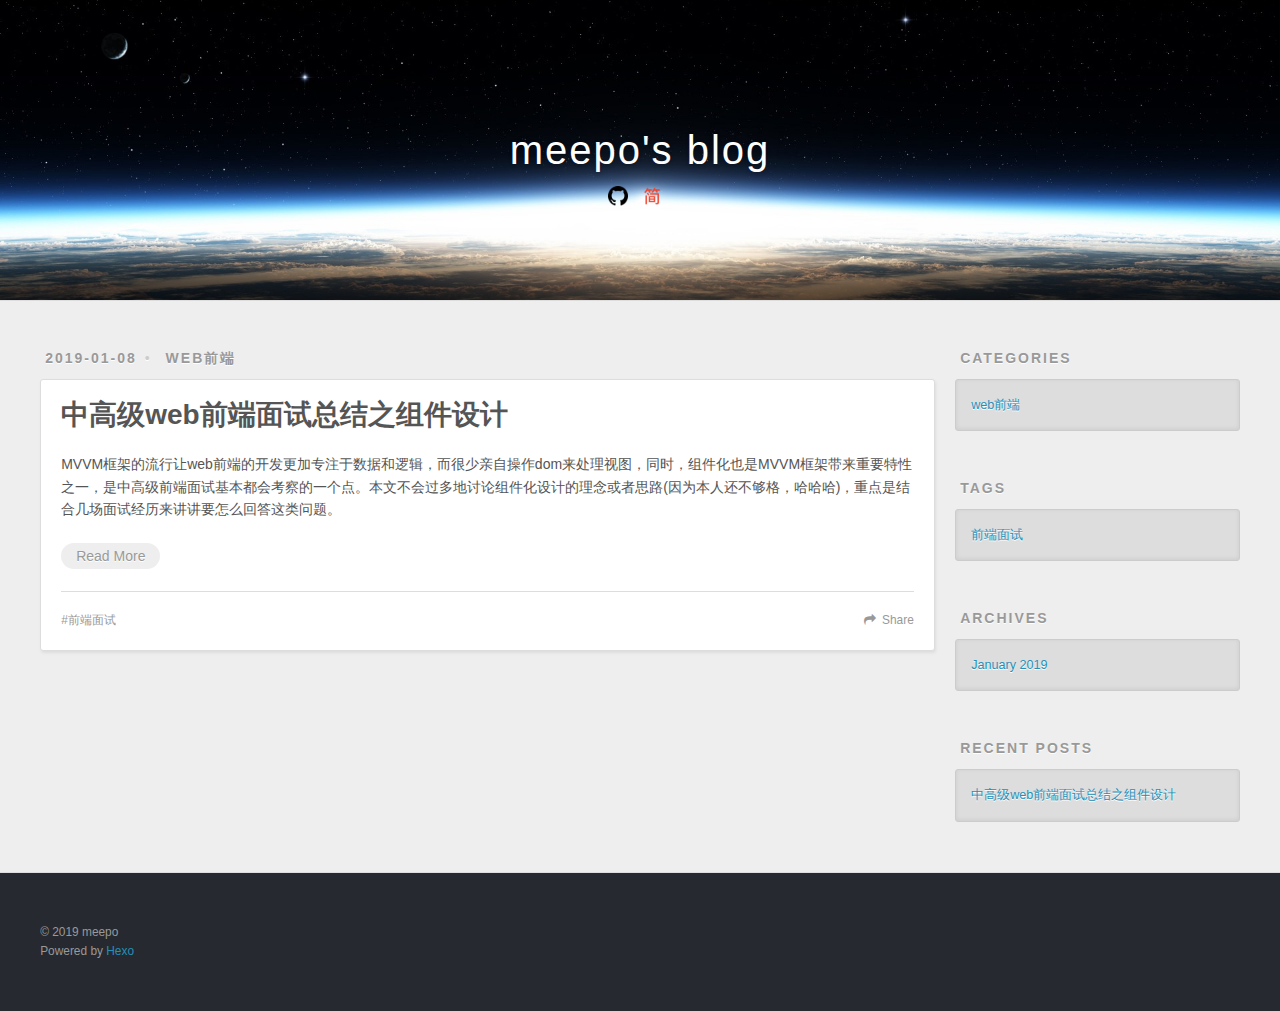
<file: index.html>
<!DOCTYPE html>
<html>
<head><meta name="generator" content="Hexo 3.8.0">
  <meta charset="utf-8">
  

  
  <title>meepo&#39;s blog</title>
  <meta name="viewport" content="width=device-width, initial-scale=1, maximum-scale=1">
  <meta name="description" content="记录日常技术问题，面试问题，以及阅读体会，做一个优秀的程序猿">
<meta name="keywords" content="javascript vue http frontend 面试 react">
<meta property="og:type" content="website">
<meta property="og:title" content="meepo&#39;s blog">
<meta property="og:url" content="https://www.huanghuiqian.com/index.html">
<meta property="og:site_name" content="meepo&#39;s blog">
<meta property="og:description" content="记录日常技术问题，面试问题，以及阅读体会，做一个优秀的程序猿">
<meta property="og:locale" content="default">
<meta name="twitter:card" content="summary">
<meta name="twitter:title" content="meepo&#39;s blog">
<meta name="twitter:description" content="记录日常技术问题，面试问题，以及阅读体会，做一个优秀的程序猿">
  
  
    <link rel="icon" href="/favicon.png">
  
  
    <link href="//fonts.googleapis.com/css?family=Source+Code+Pro" rel="stylesheet" type="text/css">
  
  <link rel="stylesheet" href="/css/style.css">
</head>
</html>
<body>
  <div id="container">
    <div id="wrap">
      <header id="header">
  <div id="banner"></div>
  <div id="header-outer" class="outer">
    <div id="header-title" class="inner">
      <h1 id="logo-wrap">
        <a href="/" id="logo">meepo&#39;s blog</a>
      </h1>
      
        <h2 id="subtitle-wrap">
          <!-- <a href="/" id="subtitle">nothing</a> -->
          <a class="icon icon-github" href="https://github.com/greedy747"></a>
          <a class="icon icon-jianshu" href="https://www.jianshu.com/u/216a5e868cf8">
        </a></h2>
      
    </div>
    <div id="header-inner" class="inner">
      <nav id="main-nav">
        <a id="main-nav-toggle" class="nav-icon"></a>
        
      </nav>
      <nav id="sub-nav">
        
        <!-- <a id="nav-search-btn" class="nav-icon" title="Search"></a> -->
      </nav>
      <div id="search-form-wrap">
        <form action="//google.com/search" method="get" accept-charset="UTF-8" class="search-form"><input type="search" name="q" class="search-form-input" placeholder="Search"><button type="submit" class="search-form-submit">&#xF002;</button><input type="hidden" name="sitesearch" value="https://www.huanghuiqian.com"></form>
      </div>
    </div>
  </div>
</header>
      <div class="outer">
        <section id="main">
  
    <article id="post-中高级web前端面试总结之组件设计" class="article article-type-post" itemscope="" itemprop="blogPost">
  <div class="article-meta">
    <a href="/2019/01/08/中高级web前端面试总结之组件设计/" class="article-date">
  <time datetime="2019-01-07T17:14:00.000Z" itemprop="datePublished">2019-01-08</time>
</a>
    
  <div class="article-category">
    <a class="article-category-link" href="/categories/web前端/">web前端</a>
  </div>

  </div>
  <div class="article-inner">
    
    
      <header class="article-header">
        
  
    <h1 itemprop="name">
      <a class="article-title" href="/2019/01/08/中高级web前端面试总结之组件设计/">中高级web前端面试总结之组件设计</a>
    </h1>
  

      </header>
    
    <div class="article-entry" itemprop="articleBody">
      
        <p>MVVM框架的流行让web前端的开发更加专注于数据和逻辑，而很少亲自操作dom来处理视图，同时，组件化也是MVVM框架带来重要特性之一，是中高级前端面试基本都会考察的一个点。本文不会过多地讨论组件化设计的理念或者思路(因为本人还不够格，哈哈哈)，重点是结合几场面试经历来讲讲要怎么回答这类问题。<br>
        
          </p><p class="article-more-link">
            <a href="/2019/01/08/中高级web前端面试总结之组件设计/#more">Read More</a>
          </p>
        
      
    </div>
    <footer class="article-footer">
      <a data-url="https://www.huanghuiqian.com/2019/01/08/中高级web前端面试总结之组件设计/" data-id="cjqmkz9eb000014pzyp5sbnl5" class="article-share-link">Share</a>
      
      
  <ul class="article-tag-list"><li class="article-tag-list-item"><a class="article-tag-list-link" href="/tags/前端面试/">前端面试</a></li></ul>

    </footer>
  </div>
  
</article>


  


</section>
        
          <aside id="sidebar">
  
    
  <div class="widget-wrap">
    <h3 class="widget-title">Categories</h3>
    <div class="widget">
      <ul class="category-list"><li class="category-list-item"><a class="category-list-link" href="/categories/web前端/">web前端</a></li></ul>
    </div>
  </div>


  
    
  <div class="widget-wrap">
    <h3 class="widget-title">Tags</h3>
    <div class="widget">
      <ul class="tag-list"><li class="tag-list-item"><a class="tag-list-link" href="/tags/前端面试/">前端面试</a></li></ul>
    </div>
  </div>


  
    
  <div class="widget-wrap">
    <h3 class="widget-title">Archives</h3>
    <div class="widget">
      <ul class="archive-list"><li class="archive-list-item"><a class="archive-list-link" href="/archives/2019/01/">January 2019</a></li></ul>
    </div>
  </div>


  
    
  <div class="widget-wrap">
    <h3 class="widget-title">Recent Posts</h3>
    <div class="widget">
      <ul>
        
          <li>
            <a href="/2019/01/08/中高级web前端面试总结之组件设计/">中高级web前端面试总结之组件设计</a>
          </li>
        
      </ul>
    </div>
  </div>

  
</aside>
        
      </div>
      <footer id="footer">
  
  <div class="outer">
    <div id="footer-info" class="inner">
      &copy; 2019 meepo<br>
      Powered by <a href="http://hexo.io/" target="_blank">Hexo</a>
    </div>
  </div>
</footer>
    </div>
    <nav id="mobile-nav">
  
</nav>
    

<script src="//ajax.googleapis.com/ajax/libs/jquery/2.0.3/jquery.min.js"></script>


  <link rel="stylesheet" href="/fancybox/jquery.fancybox.css">
  <script src="/fancybox/jquery.fancybox.pack.js"></script>


<script src="/js/script.js"></script>



  </div>
</body>
</html>
</file>
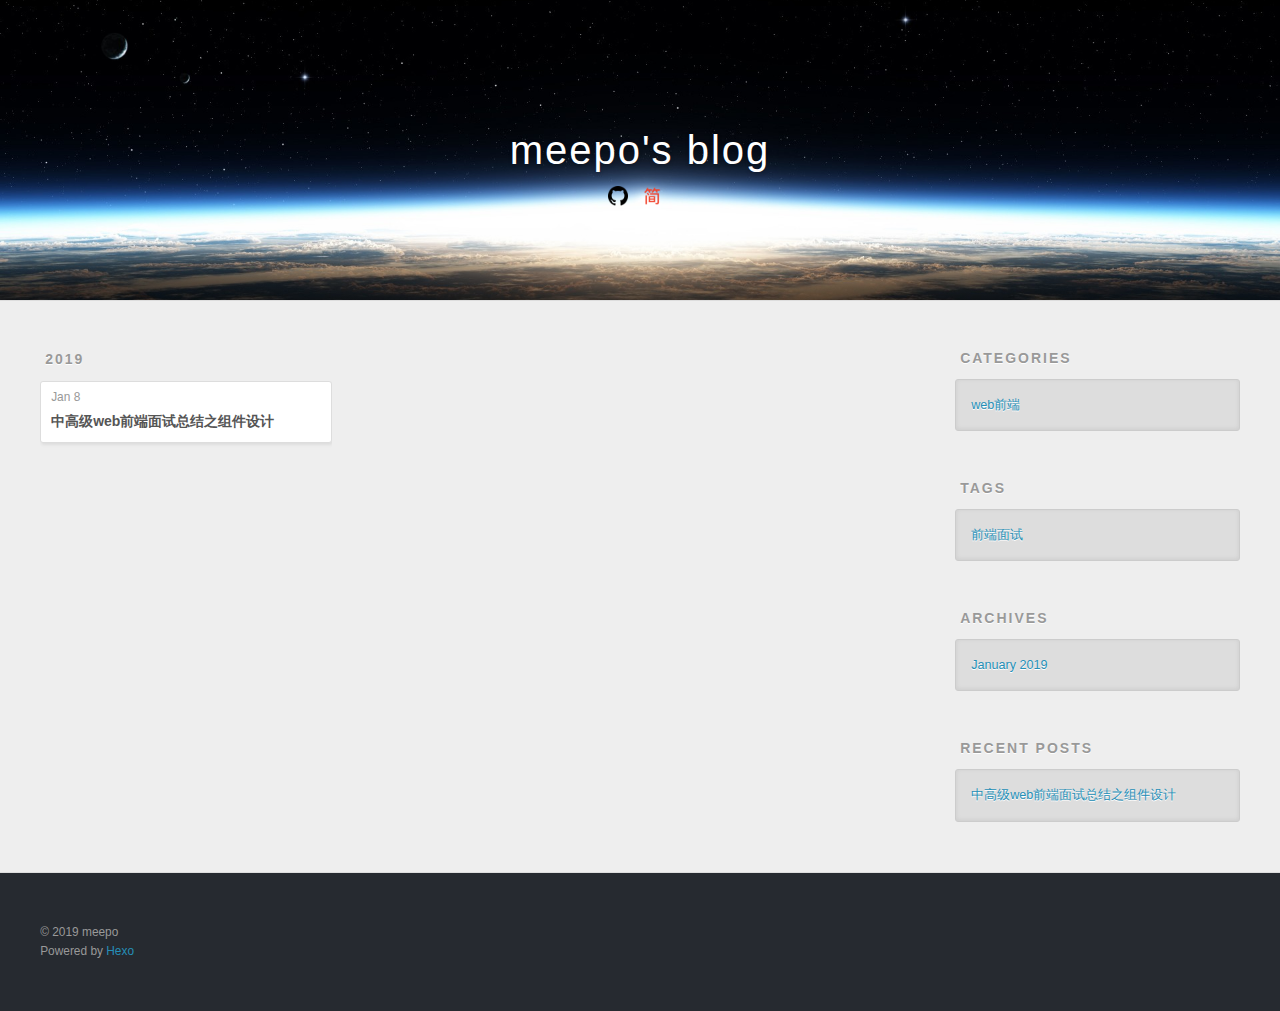
<file: archives/index.html>
<!DOCTYPE html>
<html>
<head><meta name="generator" content="Hexo 3.8.0">
  <meta charset="utf-8">
  

  
  <title>Archives | meepo&#39;s blog</title>
  <meta name="viewport" content="width=device-width, initial-scale=1, maximum-scale=1">
  <meta name="description" content="记录日常技术问题，面试问题，以及阅读体会，做一个优秀的程序猿">
<meta name="keywords" content="javascript vue http frontend 面试 react">
<meta property="og:type" content="website">
<meta property="og:title" content="meepo&#39;s blog">
<meta property="og:url" content="https://www.huanghuiqian.com/archives/index.html">
<meta property="og:site_name" content="meepo&#39;s blog">
<meta property="og:description" content="记录日常技术问题，面试问题，以及阅读体会，做一个优秀的程序猿">
<meta property="og:locale" content="default">
<meta name="twitter:card" content="summary">
<meta name="twitter:title" content="meepo&#39;s blog">
<meta name="twitter:description" content="记录日常技术问题，面试问题，以及阅读体会，做一个优秀的程序猿">
  
  
    <link rel="icon" href="/favicon.png">
  
  
    <link href="//fonts.googleapis.com/css?family=Source+Code+Pro" rel="stylesheet" type="text/css">
  
  <link rel="stylesheet" href="/css/style.css">
</head>
</html>
<body>
  <div id="container">
    <div id="wrap">
      <header id="header">
  <div id="banner"></div>
  <div id="header-outer" class="outer">
    <div id="header-title" class="inner">
      <h1 id="logo-wrap">
        <a href="/" id="logo">meepo&#39;s blog</a>
      </h1>
      
        <h2 id="subtitle-wrap">
          <!-- <a href="/" id="subtitle">nothing</a> -->
          <a class="icon icon-github" href="https://github.com/greedy747"></a>
          <a class="icon icon-jianshu" href="https://www.jianshu.com/u/216a5e868cf8">
        </a></h2>
      
    </div>
    <div id="header-inner" class="inner">
      <nav id="main-nav">
        <a id="main-nav-toggle" class="nav-icon"></a>
        
      </nav>
      <nav id="sub-nav">
        
        <!-- <a id="nav-search-btn" class="nav-icon" title="Search"></a> -->
      </nav>
      <div id="search-form-wrap">
        <form action="//google.com/search" method="get" accept-charset="UTF-8" class="search-form"><input type="search" name="q" class="search-form-input" placeholder="Search"><button type="submit" class="search-form-submit">&#xF002;</button><input type="hidden" name="sitesearch" value="https://www.huanghuiqian.com"></form>
      </div>
    </div>
  </div>
</header>
      <div class="outer">
        <section id="main">
  
  
    
    
      
      
      <section class="archives-wrap">
        <div class="archive-year-wrap">
          <a href="/archives/2019" class="archive-year">2019</a>
        </div>
        <div class="archives">
    
    <article class="archive-article archive-type-post">
  <div class="archive-article-inner">
    <header class="archive-article-header">
      <a href="/2019/01/08/中高级web前端面试总结之组件设计/" class="archive-article-date">
  <time datetime="2019-01-07T17:14:00.000Z" itemprop="datePublished">Jan 8</time>
</a>
      
  
    <h1 itemprop="name">
      <a class="archive-article-title" href="/2019/01/08/中高级web前端面试总结之组件设计/">中高级web前端面试总结之组件设计</a>
    </h1>
  

    </header>
  </div>
</article>
  
  
    </div></section>
  


</section>
        
          <aside id="sidebar">
  
    
  <div class="widget-wrap">
    <h3 class="widget-title">Categories</h3>
    <div class="widget">
      <ul class="category-list"><li class="category-list-item"><a class="category-list-link" href="/categories/web前端/">web前端</a></li></ul>
    </div>
  </div>


  
    
  <div class="widget-wrap">
    <h3 class="widget-title">Tags</h3>
    <div class="widget">
      <ul class="tag-list"><li class="tag-list-item"><a class="tag-list-link" href="/tags/前端面试/">前端面试</a></li></ul>
    </div>
  </div>


  
    
  <div class="widget-wrap">
    <h3 class="widget-title">Archives</h3>
    <div class="widget">
      <ul class="archive-list"><li class="archive-list-item"><a class="archive-list-link" href="/archives/2019/01/">January 2019</a></li></ul>
    </div>
  </div>


  
    
  <div class="widget-wrap">
    <h3 class="widget-title">Recent Posts</h3>
    <div class="widget">
      <ul>
        
          <li>
            <a href="/2019/01/08/中高级web前端面试总结之组件设计/">中高级web前端面试总结之组件设计</a>
          </li>
        
      </ul>
    </div>
  </div>

  
</aside>
        
      </div>
      <footer id="footer">
  
  <div class="outer">
    <div id="footer-info" class="inner">
      &copy; 2019 meepo<br>
      Powered by <a href="http://hexo.io/" target="_blank">Hexo</a>
    </div>
  </div>
</footer>
    </div>
    <nav id="mobile-nav">
  
</nav>
    

<script src="//ajax.googleapis.com/ajax/libs/jquery/2.0.3/jquery.min.js"></script>


  <link rel="stylesheet" href="/fancybox/jquery.fancybox.css">
  <script src="/fancybox/jquery.fancybox.pack.js"></script>


<script src="/js/script.js"></script>



  </div>
</body>
</html>
</file>
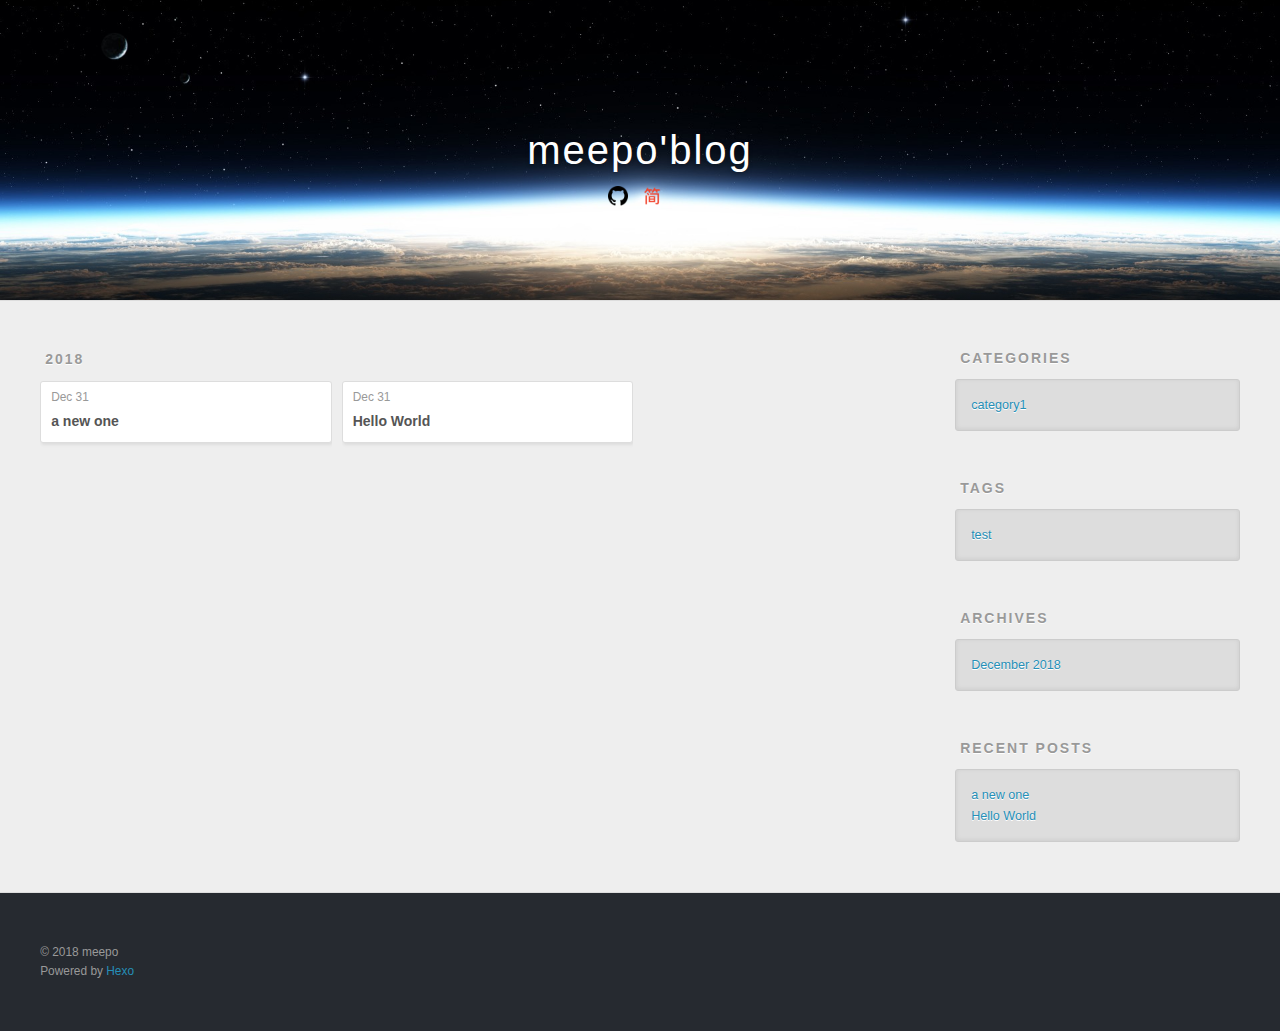
<file: archives/2018/index.html>
<!DOCTYPE html>
<html>
<head><meta name="generator" content="Hexo 3.8.0">
  <meta charset="utf-8">
  

  
  <title>Archives: 2018 | meepo&#39;blog</title>
  <meta name="viewport" content="width=device-width, initial-scale=1, maximum-scale=1">
  <meta name="keywords" content="javascript vue http frontend">
<meta property="og:type" content="website">
<meta property="og:title" content="meepo&#39;blog">
<meta property="og:url" content="https://www.huanghuiqian.com/archives/2018/index.html">
<meta property="og:site_name" content="meepo&#39;blog">
<meta property="og:locale" content="default">
<meta name="twitter:card" content="summary">
<meta name="twitter:title" content="meepo&#39;blog">
  
  
    <link rel="icon" href="/favicon.png">
  
  
    <link href="//fonts.googleapis.com/css?family=Source+Code+Pro" rel="stylesheet" type="text/css">
  
  <link rel="stylesheet" href="/css/style.css">
</head>
</html>
<body>
  <div id="container">
    <div id="wrap">
      <header id="header">
  <div id="banner"></div>
  <div id="header-outer" class="outer">
    <div id="header-title" class="inner">
      <h1 id="logo-wrap">
        <a href="/" id="logo">meepo&#39;blog</a>
      </h1>
      
        <h2 id="subtitle-wrap">
          <!-- <a href="/" id="subtitle">a blog about web tech</a> -->
          <a class="icon icon-github" href="https://github.com/greedy747"></a>
          <a class="icon icon-jianshu" href="https://www.jianshu.com/u/216a5e868cf8">
        </a></h2>
      
    </div>
    <div id="header-inner" class="inner">
      <nav id="main-nav">
        <a id="main-nav-toggle" class="nav-icon"></a>
        
      </nav>
      <nav id="sub-nav">
        
        <!-- <a id="nav-search-btn" class="nav-icon" title="Search"></a> -->
      </nav>
      <div id="search-form-wrap">
        <form action="//google.com/search" method="get" accept-charset="UTF-8" class="search-form"><input type="search" name="q" class="search-form-input" placeholder="Search"><button type="submit" class="search-form-submit">&#xF002;</button><input type="hidden" name="sitesearch" value="https://www.huanghuiqian.com"></form>
      </div>
    </div>
  </div>
</header>
      <div class="outer">
        <section id="main">
  
  
    
    
      
      
      <section class="archives-wrap">
        <div class="archive-year-wrap">
          <a href="/archives/2018" class="archive-year">2018</a>
        </div>
        <div class="archives">
    
    <article class="archive-article archive-type-post">
  <div class="archive-article-inner">
    <header class="archive-article-header">
      <a href="/2018/12/31/a-new-one/" class="archive-article-date">
  <time datetime="2018-12-31T07:24:23.000Z" itemprop="datePublished">Dec 31</time>
</a>
      
  
    <h1 itemprop="name">
      <a class="archive-article-title" href="/2018/12/31/a-new-one/">a new one</a>
    </h1>
  

    </header>
  </div>
</article>
  
    
    
    <article class="archive-article archive-type-post">
  <div class="archive-article-inner">
    <header class="archive-article-header">
      <a href="/2018/12/31/hello-world/" class="archive-article-date">
  <time datetime="2018-12-31T05:51:19.315Z" itemprop="datePublished">Dec 31</time>
</a>
      
  
    <h1 itemprop="name">
      <a class="archive-article-title" href="/2018/12/31/hello-world/">Hello World</a>
    </h1>
  

    </header>
  </div>
</article>
  
  
    </div></section>
  


</section>
        
          <aside id="sidebar">
  
    
  <div class="widget-wrap">
    <h3 class="widget-title">Categories</h3>
    <div class="widget">
      <ul class="category-list"><li class="category-list-item"><a class="category-list-link" href="/categories/category1/">category1</a></li></ul>
    </div>
  </div>


  
    
  <div class="widget-wrap">
    <h3 class="widget-title">Tags</h3>
    <div class="widget">
      <ul class="tag-list"><li class="tag-list-item"><a class="tag-list-link" href="/tags/test/">test</a></li></ul>
    </div>
  </div>


  
    
  <div class="widget-wrap">
    <h3 class="widget-title">Archives</h3>
    <div class="widget">
      <ul class="archive-list"><li class="archive-list-item"><a class="archive-list-link" href="/archives/2018/12/">December 2018</a></li></ul>
    </div>
  </div>


  
    
  <div class="widget-wrap">
    <h3 class="widget-title">Recent Posts</h3>
    <div class="widget">
      <ul>
        
          <li>
            <a href="/2018/12/31/a-new-one/">a new one</a>
          </li>
        
          <li>
            <a href="/2018/12/31/hello-world/">Hello World</a>
          </li>
        
      </ul>
    </div>
  </div>

  
</aside>
        
      </div>
      <footer id="footer">
  
  <div class="outer">
    <div id="footer-info" class="inner">
      &copy; 2018 meepo<br>
      Powered by <a href="http://hexo.io/" target="_blank">Hexo</a>
    </div>
  </div>
</footer>
    </div>
    <nav id="mobile-nav">
  
</nav>
    

<script src="//ajax.googleapis.com/ajax/libs/jquery/2.0.3/jquery.min.js"></script>


  <link rel="stylesheet" href="/fancybox/jquery.fancybox.css">
  <script src="/fancybox/jquery.fancybox.pack.js"></script>


<script src="/js/script.js"></script>



  </div>
</body>
</html>
</file>
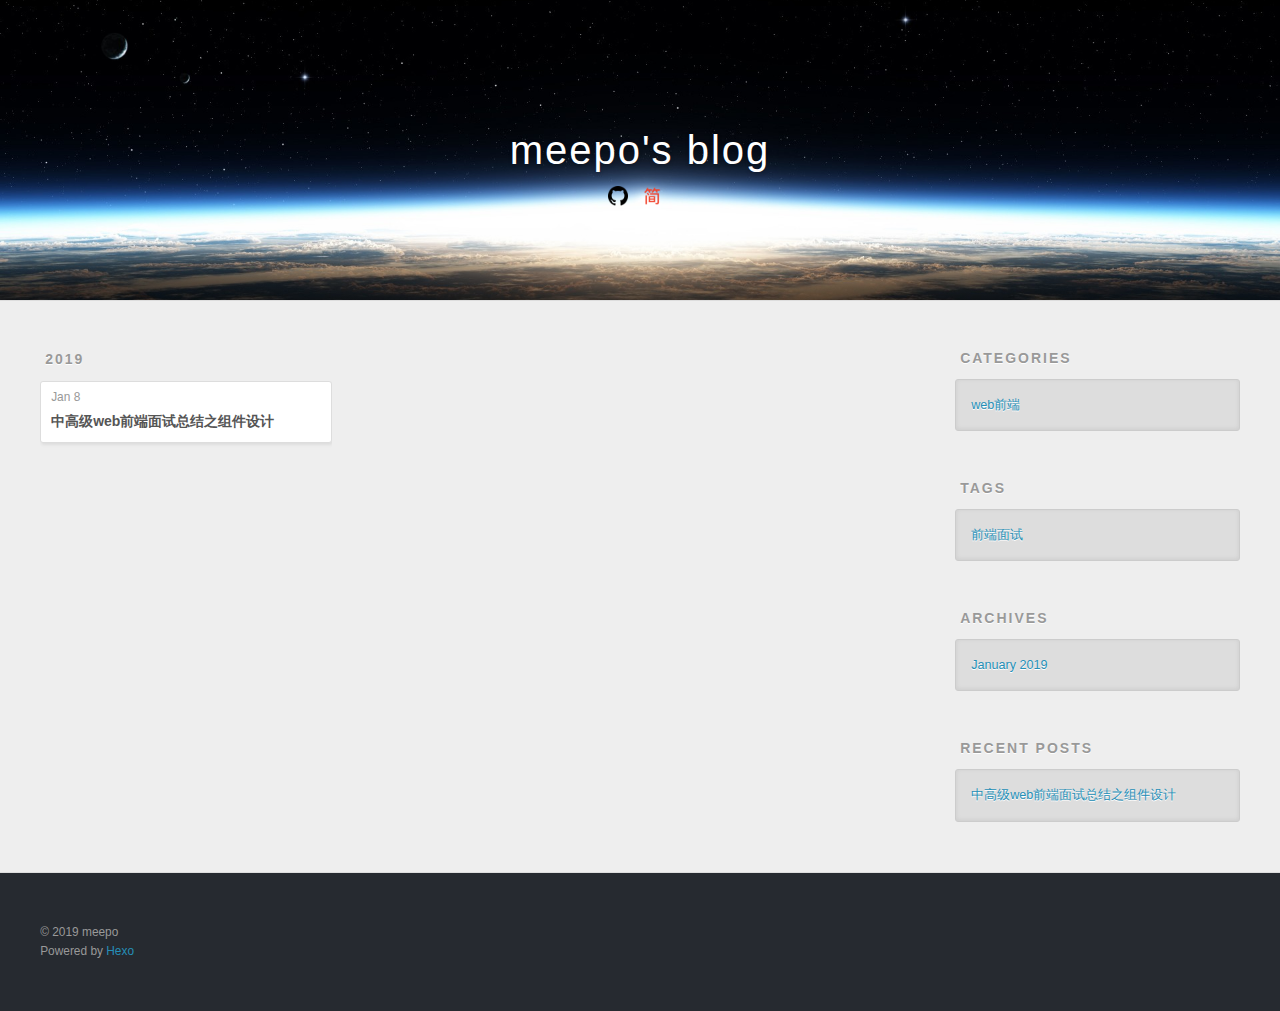
<file: archives/2019/index.html>
<!DOCTYPE html>
<html>
<head><meta name="generator" content="Hexo 3.8.0">
  <meta charset="utf-8">
  

  
  <title>Archives: 2019 | meepo&#39;s blog</title>
  <meta name="viewport" content="width=device-width, initial-scale=1, maximum-scale=1">
  <meta name="description" content="记录日常技术问题，面试问题，以及阅读体会，做一个优秀的程序猿">
<meta name="keywords" content="javascript vue http frontend 面试 react">
<meta property="og:type" content="website">
<meta property="og:title" content="meepo&#39;s blog">
<meta property="og:url" content="https://www.huanghuiqian.com/archives/2019/index.html">
<meta property="og:site_name" content="meepo&#39;s blog">
<meta property="og:description" content="记录日常技术问题，面试问题，以及阅读体会，做一个优秀的程序猿">
<meta property="og:locale" content="default">
<meta name="twitter:card" content="summary">
<meta name="twitter:title" content="meepo&#39;s blog">
<meta name="twitter:description" content="记录日常技术问题，面试问题，以及阅读体会，做一个优秀的程序猿">
  
  
    <link rel="icon" href="/favicon.png">
  
  
    <link href="//fonts.googleapis.com/css?family=Source+Code+Pro" rel="stylesheet" type="text/css">
  
  <link rel="stylesheet" href="/css/style.css">
</head>
</html>
<body>
  <div id="container">
    <div id="wrap">
      <header id="header">
  <div id="banner"></div>
  <div id="header-outer" class="outer">
    <div id="header-title" class="inner">
      <h1 id="logo-wrap">
        <a href="/" id="logo">meepo&#39;s blog</a>
      </h1>
      
        <h2 id="subtitle-wrap">
          <!-- <a href="/" id="subtitle">nothing</a> -->
          <a class="icon icon-github" href="https://github.com/greedy747"></a>
          <a class="icon icon-jianshu" href="https://www.jianshu.com/u/216a5e868cf8">
        </a></h2>
      
    </div>
    <div id="header-inner" class="inner">
      <nav id="main-nav">
        <a id="main-nav-toggle" class="nav-icon"></a>
        
      </nav>
      <nav id="sub-nav">
        
        <!-- <a id="nav-search-btn" class="nav-icon" title="Search"></a> -->
      </nav>
      <div id="search-form-wrap">
        <form action="//google.com/search" method="get" accept-charset="UTF-8" class="search-form"><input type="search" name="q" class="search-form-input" placeholder="Search"><button type="submit" class="search-form-submit">&#xF002;</button><input type="hidden" name="sitesearch" value="https://www.huanghuiqian.com"></form>
      </div>
    </div>
  </div>
</header>
      <div class="outer">
        <section id="main">
  
  
    
    
      
      
      <section class="archives-wrap">
        <div class="archive-year-wrap">
          <a href="/archives/2019" class="archive-year">2019</a>
        </div>
        <div class="archives">
    
    <article class="archive-article archive-type-post">
  <div class="archive-article-inner">
    <header class="archive-article-header">
      <a href="/2019/01/08/中高级web前端面试总结之组件设计/" class="archive-article-date">
  <time datetime="2019-01-07T17:14:00.000Z" itemprop="datePublished">Jan 8</time>
</a>
      
  
    <h1 itemprop="name">
      <a class="archive-article-title" href="/2019/01/08/中高级web前端面试总结之组件设计/">中高级web前端面试总结之组件设计</a>
    </h1>
  

    </header>
  </div>
</article>
  
  
    </div></section>
  


</section>
        
          <aside id="sidebar">
  
    
  <div class="widget-wrap">
    <h3 class="widget-title">Categories</h3>
    <div class="widget">
      <ul class="category-list"><li class="category-list-item"><a class="category-list-link" href="/categories/web前端/">web前端</a></li></ul>
    </div>
  </div>


  
    
  <div class="widget-wrap">
    <h3 class="widget-title">Tags</h3>
    <div class="widget">
      <ul class="tag-list"><li class="tag-list-item"><a class="tag-list-link" href="/tags/前端面试/">前端面试</a></li></ul>
    </div>
  </div>


  
    
  <div class="widget-wrap">
    <h3 class="widget-title">Archives</h3>
    <div class="widget">
      <ul class="archive-list"><li class="archive-list-item"><a class="archive-list-link" href="/archives/2019/01/">January 2019</a></li></ul>
    </div>
  </div>


  
    
  <div class="widget-wrap">
    <h3 class="widget-title">Recent Posts</h3>
    <div class="widget">
      <ul>
        
          <li>
            <a href="/2019/01/08/中高级web前端面试总结之组件设计/">中高级web前端面试总结之组件设计</a>
          </li>
        
      </ul>
    </div>
  </div>

  
</aside>
        
      </div>
      <footer id="footer">
  
  <div class="outer">
    <div id="footer-info" class="inner">
      &copy; 2019 meepo<br>
      Powered by <a href="http://hexo.io/" target="_blank">Hexo</a>
    </div>
  </div>
</footer>
    </div>
    <nav id="mobile-nav">
  
</nav>
    

<script src="//ajax.googleapis.com/ajax/libs/jquery/2.0.3/jquery.min.js"></script>


  <link rel="stylesheet" href="/fancybox/jquery.fancybox.css">
  <script src="/fancybox/jquery.fancybox.pack.js"></script>


<script src="/js/script.js"></script>



  </div>
</body>
</html>
</file>
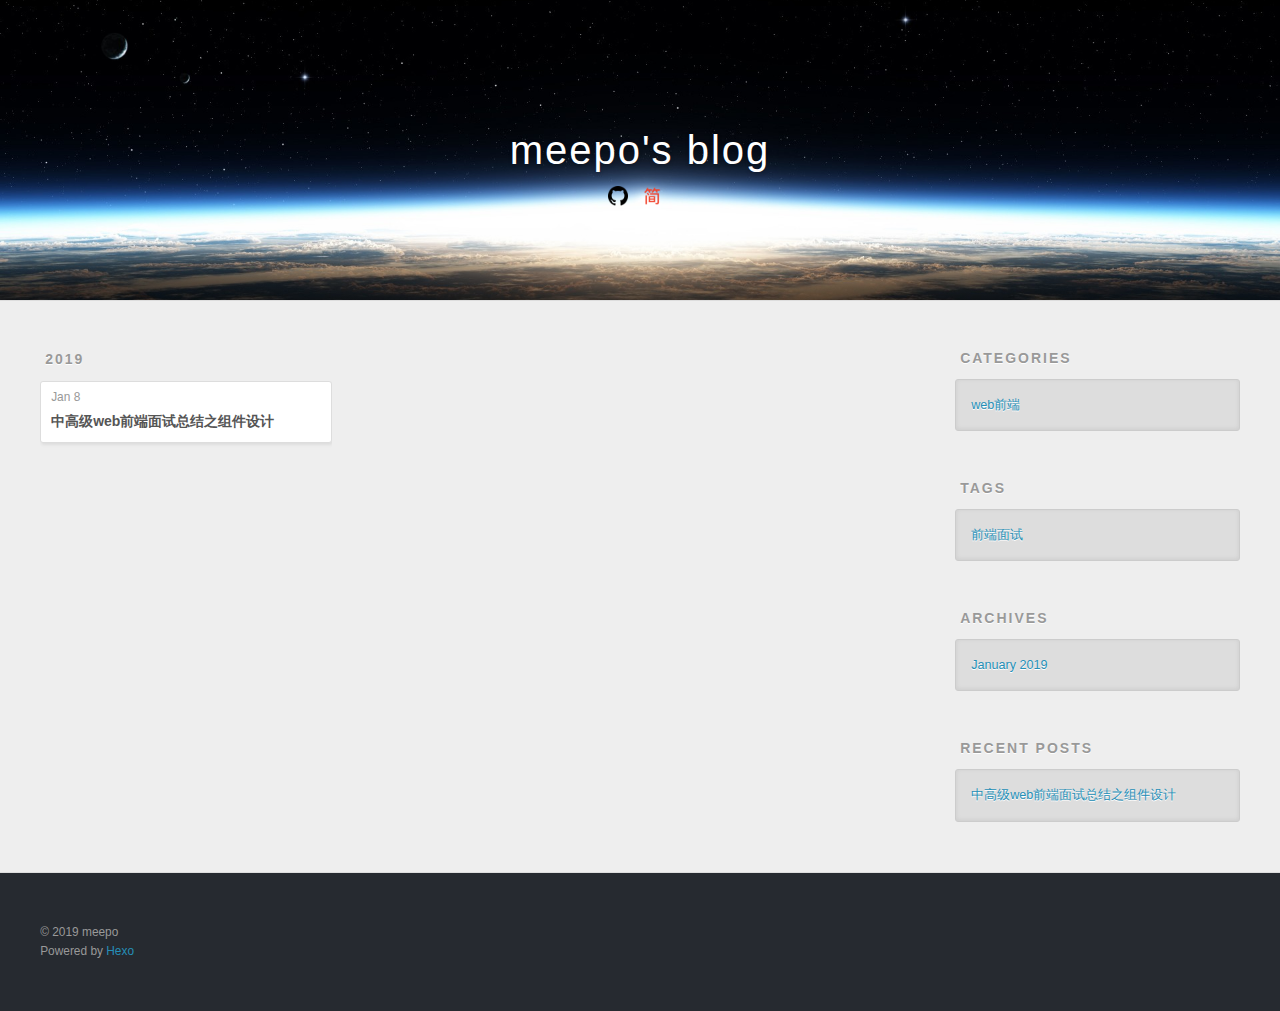
<file: categories/web前端/index.html>
<!DOCTYPE html>
<html>
<head><meta name="generator" content="Hexo 3.8.0">
  <meta charset="utf-8">
  

  
  <title>Category: web前端 | meepo&#39;s blog</title>
  <meta name="viewport" content="width=device-width, initial-scale=1, maximum-scale=1">
  <meta name="description" content="记录日常技术问题，面试问题，以及阅读体会，做一个优秀的程序猿">
<meta name="keywords" content="javascript vue http frontend 面试 react">
<meta property="og:type" content="website">
<meta property="og:title" content="meepo&#39;s blog">
<meta property="og:url" content="https://www.huanghuiqian.com/categories/web前端/index.html">
<meta property="og:site_name" content="meepo&#39;s blog">
<meta property="og:description" content="记录日常技术问题，面试问题，以及阅读体会，做一个优秀的程序猿">
<meta property="og:locale" content="default">
<meta name="twitter:card" content="summary">
<meta name="twitter:title" content="meepo&#39;s blog">
<meta name="twitter:description" content="记录日常技术问题，面试问题，以及阅读体会，做一个优秀的程序猿">
  
  
    <link rel="icon" href="/favicon.png">
  
  
    <link href="//fonts.googleapis.com/css?family=Source+Code+Pro" rel="stylesheet" type="text/css">
  
  <link rel="stylesheet" href="/css/style.css">
</head>
</html>
<body>
  <div id="container">
    <div id="wrap">
      <header id="header">
  <div id="banner"></div>
  <div id="header-outer" class="outer">
    <div id="header-title" class="inner">
      <h1 id="logo-wrap">
        <a href="/" id="logo">meepo&#39;s blog</a>
      </h1>
      
        <h2 id="subtitle-wrap">
          <!-- <a href="/" id="subtitle">nothing</a> -->
          <a class="icon icon-github" href="https://github.com/greedy747"></a>
          <a class="icon icon-jianshu" href="https://www.jianshu.com/u/216a5e868cf8">
        </a></h2>
      
    </div>
    <div id="header-inner" class="inner">
      <nav id="main-nav">
        <a id="main-nav-toggle" class="nav-icon"></a>
        
      </nav>
      <nav id="sub-nav">
        
        <!-- <a id="nav-search-btn" class="nav-icon" title="Search"></a> -->
      </nav>
      <div id="search-form-wrap">
        <form action="//google.com/search" method="get" accept-charset="UTF-8" class="search-form"><input type="search" name="q" class="search-form-input" placeholder="Search"><button type="submit" class="search-form-submit">&#xF002;</button><input type="hidden" name="sitesearch" value="https://www.huanghuiqian.com"></form>
      </div>
    </div>
  </div>
</header>
      <div class="outer">
        <section id="main">
  
  
    
    
      
      
      <section class="archives-wrap">
        <div class="archive-year-wrap">
          <a href="/archives/2019" class="archive-year">2019</a>
        </div>
        <div class="archives">
    
    <article class="archive-article archive-type-post">
  <div class="archive-article-inner">
    <header class="archive-article-header">
      <a href="/2019/01/08/中高级web前端面试总结之组件设计/" class="archive-article-date">
  <time datetime="2019-01-07T17:14:00.000Z" itemprop="datePublished">Jan 8</time>
</a>
      
  
    <h1 itemprop="name">
      <a class="archive-article-title" href="/2019/01/08/中高级web前端面试总结之组件设计/">中高级web前端面试总结之组件设计</a>
    </h1>
  

    </header>
  </div>
</article>
  
  
    </div></section>
  


</section>
        
          <aside id="sidebar">
  
    
  <div class="widget-wrap">
    <h3 class="widget-title">Categories</h3>
    <div class="widget">
      <ul class="category-list"><li class="category-list-item"><a class="category-list-link" href="/categories/web前端/">web前端</a></li></ul>
    </div>
  </div>


  
    
  <div class="widget-wrap">
    <h3 class="widget-title">Tags</h3>
    <div class="widget">
      <ul class="tag-list"><li class="tag-list-item"><a class="tag-list-link" href="/tags/前端面试/">前端面试</a></li></ul>
    </div>
  </div>


  
    
  <div class="widget-wrap">
    <h3 class="widget-title">Archives</h3>
    <div class="widget">
      <ul class="archive-list"><li class="archive-list-item"><a class="archive-list-link" href="/archives/2019/01/">January 2019</a></li></ul>
    </div>
  </div>


  
    
  <div class="widget-wrap">
    <h3 class="widget-title">Recent Posts</h3>
    <div class="widget">
      <ul>
        
          <li>
            <a href="/2019/01/08/中高级web前端面试总结之组件设计/">中高级web前端面试总结之组件设计</a>
          </li>
        
      </ul>
    </div>
  </div>

  
</aside>
        
      </div>
      <footer id="footer">
  
  <div class="outer">
    <div id="footer-info" class="inner">
      &copy; 2019 meepo<br>
      Powered by <a href="http://hexo.io/" target="_blank">Hexo</a>
    </div>
  </div>
</footer>
    </div>
    <nav id="mobile-nav">
  
</nav>
    

<script src="//ajax.googleapis.com/ajax/libs/jquery/2.0.3/jquery.min.js"></script>


  <link rel="stylesheet" href="/fancybox/jquery.fancybox.css">
  <script src="/fancybox/jquery.fancybox.pack.js"></script>


<script src="/js/script.js"></script>



  </div>
</body>
</html>
</file>
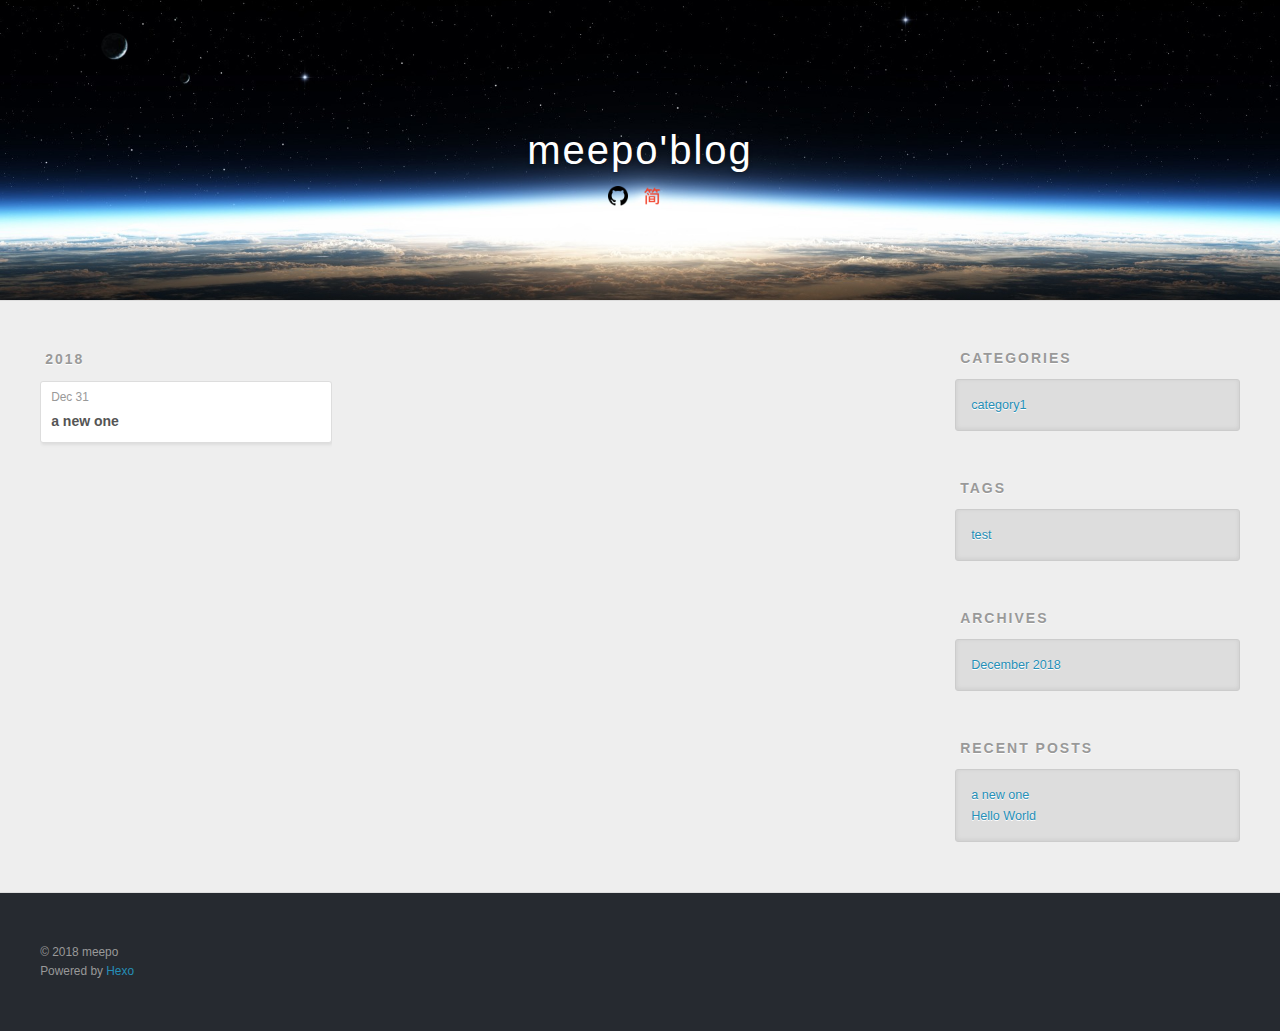
<file: tags/test/index.html>
<!DOCTYPE html>
<html>
<head><meta name="generator" content="Hexo 3.8.0">
  <meta charset="utf-8">
  

  
  <title>Tag: test | meepo&#39;blog</title>
  <meta name="viewport" content="width=device-width, initial-scale=1, maximum-scale=1">
  <meta name="keywords" content="javascript vue http frontend">
<meta property="og:type" content="website">
<meta property="og:title" content="meepo&#39;blog">
<meta property="og:url" content="https://www.huanghuiqian.com/tags/test/index.html">
<meta property="og:site_name" content="meepo&#39;blog">
<meta property="og:locale" content="default">
<meta name="twitter:card" content="summary">
<meta name="twitter:title" content="meepo&#39;blog">
  
  
    <link rel="icon" href="/favicon.png">
  
  
    <link href="//fonts.googleapis.com/css?family=Source+Code+Pro" rel="stylesheet" type="text/css">
  
  <link rel="stylesheet" href="/css/style.css">
</head>
</html>
<body>
  <div id="container">
    <div id="wrap">
      <header id="header">
  <div id="banner"></div>
  <div id="header-outer" class="outer">
    <div id="header-title" class="inner">
      <h1 id="logo-wrap">
        <a href="/" id="logo">meepo&#39;blog</a>
      </h1>
      
        <h2 id="subtitle-wrap">
          <!-- <a href="/" id="subtitle">a blog about web tech</a> -->
          <a class="icon icon-github" href="https://github.com/greedy747"></a>
          <a class="icon icon-jianshu" href="https://www.jianshu.com/u/216a5e868cf8">
        </a></h2>
      
    </div>
    <div id="header-inner" class="inner">
      <nav id="main-nav">
        <a id="main-nav-toggle" class="nav-icon"></a>
        
      </nav>
      <nav id="sub-nav">
        
        <!-- <a id="nav-search-btn" class="nav-icon" title="Search"></a> -->
      </nav>
      <div id="search-form-wrap">
        <form action="//google.com/search" method="get" accept-charset="UTF-8" class="search-form"><input type="search" name="q" class="search-form-input" placeholder="Search"><button type="submit" class="search-form-submit">&#xF002;</button><input type="hidden" name="sitesearch" value="https://www.huanghuiqian.com"></form>
      </div>
    </div>
  </div>
</header>
      <div class="outer">
        <section id="main">
  
  
    
    
      
      
      <section class="archives-wrap">
        <div class="archive-year-wrap">
          <a href="/archives/2018" class="archive-year">2018</a>
        </div>
        <div class="archives">
    
    <article class="archive-article archive-type-post">
  <div class="archive-article-inner">
    <header class="archive-article-header">
      <a href="/2018/12/31/a-new-one/" class="archive-article-date">
  <time datetime="2018-12-31T07:24:23.000Z" itemprop="datePublished">Dec 31</time>
</a>
      
  
    <h1 itemprop="name">
      <a class="archive-article-title" href="/2018/12/31/a-new-one/">a new one</a>
    </h1>
  

    </header>
  </div>
</article>
  
  
    </div></section>
  


</section>
        
          <aside id="sidebar">
  
    
  <div class="widget-wrap">
    <h3 class="widget-title">Categories</h3>
    <div class="widget">
      <ul class="category-list"><li class="category-list-item"><a class="category-list-link" href="/categories/category1/">category1</a></li></ul>
    </div>
  </div>


  
    
  <div class="widget-wrap">
    <h3 class="widget-title">Tags</h3>
    <div class="widget">
      <ul class="tag-list"><li class="tag-list-item"><a class="tag-list-link" href="/tags/test/">test</a></li></ul>
    </div>
  </div>


  
    
  <div class="widget-wrap">
    <h3 class="widget-title">Archives</h3>
    <div class="widget">
      <ul class="archive-list"><li class="archive-list-item"><a class="archive-list-link" href="/archives/2018/12/">December 2018</a></li></ul>
    </div>
  </div>


  
    
  <div class="widget-wrap">
    <h3 class="widget-title">Recent Posts</h3>
    <div class="widget">
      <ul>
        
          <li>
            <a href="/2018/12/31/a-new-one/">a new one</a>
          </li>
        
          <li>
            <a href="/2018/12/31/hello-world/">Hello World</a>
          </li>
        
      </ul>
    </div>
  </div>

  
</aside>
        
      </div>
      <footer id="footer">
  
  <div class="outer">
    <div id="footer-info" class="inner">
      &copy; 2018 meepo<br>
      Powered by <a href="http://hexo.io/" target="_blank">Hexo</a>
    </div>
  </div>
</footer>
    </div>
    <nav id="mobile-nav">
  
</nav>
    

<script src="//ajax.googleapis.com/ajax/libs/jquery/2.0.3/jquery.min.js"></script>


  <link rel="stylesheet" href="/fancybox/jquery.fancybox.css">
  <script src="/fancybox/jquery.fancybox.pack.js"></script>


<script src="/js/script.js"></script>



  </div>
</body>
</html>
</file>
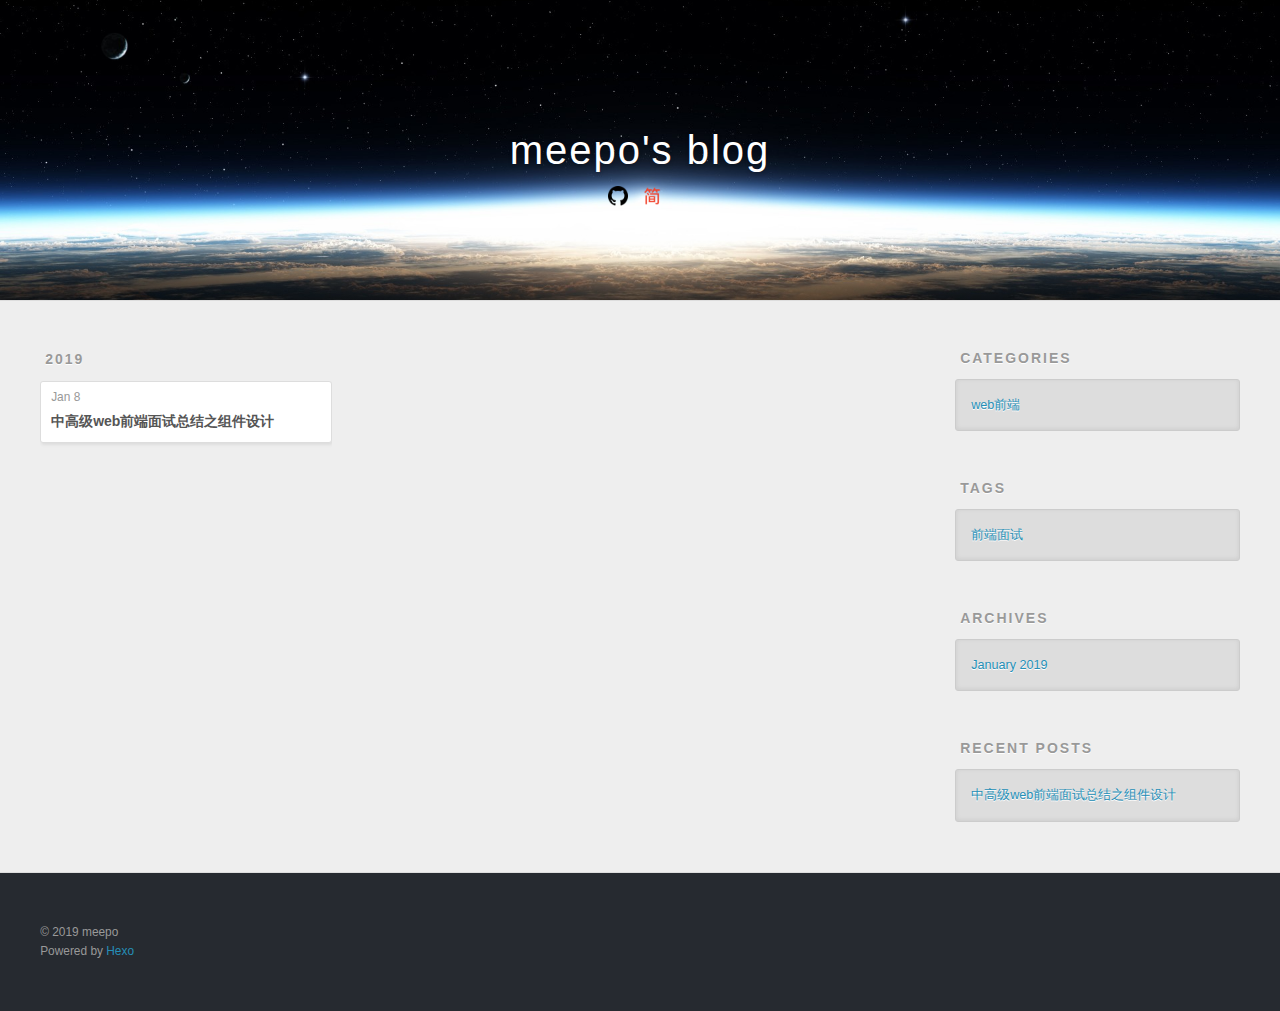
<file: tags/前端面试/index.html>
<!DOCTYPE html>
<html>
<head><meta name="generator" content="Hexo 3.8.0">
  <meta charset="utf-8">
  

  
  <title>Tag: 前端面试 | meepo&#39;s blog</title>
  <meta name="viewport" content="width=device-width, initial-scale=1, maximum-scale=1">
  <meta name="description" content="记录日常技术问题，面试问题，以及阅读体会，做一个优秀的程序猿">
<meta name="keywords" content="javascript vue http frontend 面试 react">
<meta property="og:type" content="website">
<meta property="og:title" content="meepo&#39;s blog">
<meta property="og:url" content="https://www.huanghuiqian.com/tags/前端面试/index.html">
<meta property="og:site_name" content="meepo&#39;s blog">
<meta property="og:description" content="记录日常技术问题，面试问题，以及阅读体会，做一个优秀的程序猿">
<meta property="og:locale" content="default">
<meta name="twitter:card" content="summary">
<meta name="twitter:title" content="meepo&#39;s blog">
<meta name="twitter:description" content="记录日常技术问题，面试问题，以及阅读体会，做一个优秀的程序猿">
  
  
    <link rel="icon" href="/favicon.png">
  
  
    <link href="//fonts.googleapis.com/css?family=Source+Code+Pro" rel="stylesheet" type="text/css">
  
  <link rel="stylesheet" href="/css/style.css">
</head>
</html>
<body>
  <div id="container">
    <div id="wrap">
      <header id="header">
  <div id="banner"></div>
  <div id="header-outer" class="outer">
    <div id="header-title" class="inner">
      <h1 id="logo-wrap">
        <a href="/" id="logo">meepo&#39;s blog</a>
      </h1>
      
        <h2 id="subtitle-wrap">
          <!-- <a href="/" id="subtitle">nothing</a> -->
          <a class="icon icon-github" href="https://github.com/greedy747"></a>
          <a class="icon icon-jianshu" href="https://www.jianshu.com/u/216a5e868cf8">
        </a></h2>
      
    </div>
    <div id="header-inner" class="inner">
      <nav id="main-nav">
        <a id="main-nav-toggle" class="nav-icon"></a>
        
      </nav>
      <nav id="sub-nav">
        
        <!-- <a id="nav-search-btn" class="nav-icon" title="Search"></a> -->
      </nav>
      <div id="search-form-wrap">
        <form action="//google.com/search" method="get" accept-charset="UTF-8" class="search-form"><input type="search" name="q" class="search-form-input" placeholder="Search"><button type="submit" class="search-form-submit">&#xF002;</button><input type="hidden" name="sitesearch" value="https://www.huanghuiqian.com"></form>
      </div>
    </div>
  </div>
</header>
      <div class="outer">
        <section id="main">
  
  
    
    
      
      
      <section class="archives-wrap">
        <div class="archive-year-wrap">
          <a href="/archives/2019" class="archive-year">2019</a>
        </div>
        <div class="archives">
    
    <article class="archive-article archive-type-post">
  <div class="archive-article-inner">
    <header class="archive-article-header">
      <a href="/2019/01/08/中高级web前端面试总结之组件设计/" class="archive-article-date">
  <time datetime="2019-01-07T17:14:00.000Z" itemprop="datePublished">Jan 8</time>
</a>
      
  
    <h1 itemprop="name">
      <a class="archive-article-title" href="/2019/01/08/中高级web前端面试总结之组件设计/">中高级web前端面试总结之组件设计</a>
    </h1>
  

    </header>
  </div>
</article>
  
  
    </div></section>
  


</section>
        
          <aside id="sidebar">
  
    
  <div class="widget-wrap">
    <h3 class="widget-title">Categories</h3>
    <div class="widget">
      <ul class="category-list"><li class="category-list-item"><a class="category-list-link" href="/categories/web前端/">web前端</a></li></ul>
    </div>
  </div>


  
    
  <div class="widget-wrap">
    <h3 class="widget-title">Tags</h3>
    <div class="widget">
      <ul class="tag-list"><li class="tag-list-item"><a class="tag-list-link" href="/tags/前端面试/">前端面试</a></li></ul>
    </div>
  </div>


  
    
  <div class="widget-wrap">
    <h3 class="widget-title">Archives</h3>
    <div class="widget">
      <ul class="archive-list"><li class="archive-list-item"><a class="archive-list-link" href="/archives/2019/01/">January 2019</a></li></ul>
    </div>
  </div>


  
    
  <div class="widget-wrap">
    <h3 class="widget-title">Recent Posts</h3>
    <div class="widget">
      <ul>
        
          <li>
            <a href="/2019/01/08/中高级web前端面试总结之组件设计/">中高级web前端面试总结之组件设计</a>
          </li>
        
      </ul>
    </div>
  </div>

  
</aside>
        
      </div>
      <footer id="footer">
  
  <div class="outer">
    <div id="footer-info" class="inner">
      &copy; 2019 meepo<br>
      Powered by <a href="http://hexo.io/" target="_blank">Hexo</a>
    </div>
  </div>
</footer>
    </div>
    <nav id="mobile-nav">
  
</nav>
    

<script src="//ajax.googleapis.com/ajax/libs/jquery/2.0.3/jquery.min.js"></script>


  <link rel="stylesheet" href="/fancybox/jquery.fancybox.css">
  <script src="/fancybox/jquery.fancybox.pack.js"></script>


<script src="/js/script.js"></script>



  </div>
</body>
</html>
</file>
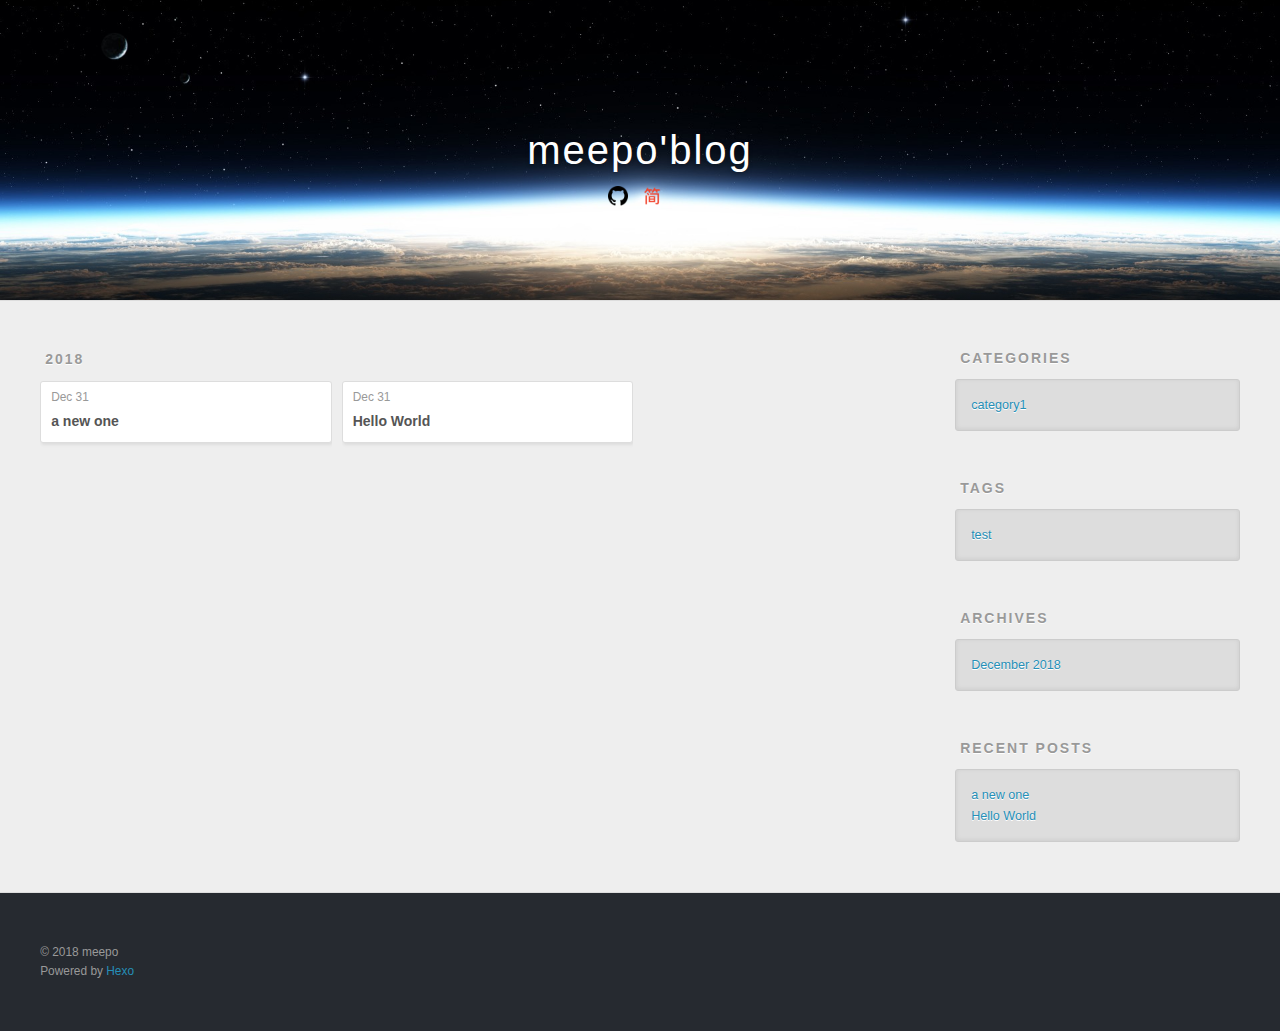
<file: archives/2018/12/index.html>
<!DOCTYPE html>
<html>
<head><meta name="generator" content="Hexo 3.8.0">
  <meta charset="utf-8">
  

  
  <title>Archives: 2018/12 | meepo&#39;blog</title>
  <meta name="viewport" content="width=device-width, initial-scale=1, maximum-scale=1">
  <meta name="keywords" content="javascript vue http frontend">
<meta property="og:type" content="website">
<meta property="og:title" content="meepo&#39;blog">
<meta property="og:url" content="https://www.huanghuiqian.com/archives/2018/12/index.html">
<meta property="og:site_name" content="meepo&#39;blog">
<meta property="og:locale" content="default">
<meta name="twitter:card" content="summary">
<meta name="twitter:title" content="meepo&#39;blog">
  
  
    <link rel="icon" href="/favicon.png">
  
  
    <link href="//fonts.googleapis.com/css?family=Source+Code+Pro" rel="stylesheet" type="text/css">
  
  <link rel="stylesheet" href="/css/style.css">
</head>
</html>
<body>
  <div id="container">
    <div id="wrap">
      <header id="header">
  <div id="banner"></div>
  <div id="header-outer" class="outer">
    <div id="header-title" class="inner">
      <h1 id="logo-wrap">
        <a href="/" id="logo">meepo&#39;blog</a>
      </h1>
      
        <h2 id="subtitle-wrap">
          <!-- <a href="/" id="subtitle">a blog about web tech</a> -->
          <a class="icon icon-github" href="https://github.com/greedy747"></a>
          <a class="icon icon-jianshu" href="https://www.jianshu.com/u/216a5e868cf8">
        </a></h2>
      
    </div>
    <div id="header-inner" class="inner">
      <nav id="main-nav">
        <a id="main-nav-toggle" class="nav-icon"></a>
        
      </nav>
      <nav id="sub-nav">
        
        <!-- <a id="nav-search-btn" class="nav-icon" title="Search"></a> -->
      </nav>
      <div id="search-form-wrap">
        <form action="//google.com/search" method="get" accept-charset="UTF-8" class="search-form"><input type="search" name="q" class="search-form-input" placeholder="Search"><button type="submit" class="search-form-submit">&#xF002;</button><input type="hidden" name="sitesearch" value="https://www.huanghuiqian.com"></form>
      </div>
    </div>
  </div>
</header>
      <div class="outer">
        <section id="main">
  
  
    
    
      
      
      <section class="archives-wrap">
        <div class="archive-year-wrap">
          <a href="/archives/2018" class="archive-year">2018</a>
        </div>
        <div class="archives">
    
    <article class="archive-article archive-type-post">
  <div class="archive-article-inner">
    <header class="archive-article-header">
      <a href="/2018/12/31/a-new-one/" class="archive-article-date">
  <time datetime="2018-12-31T07:24:23.000Z" itemprop="datePublished">Dec 31</time>
</a>
      
  
    <h1 itemprop="name">
      <a class="archive-article-title" href="/2018/12/31/a-new-one/">a new one</a>
    </h1>
  

    </header>
  </div>
</article>
  
    
    
    <article class="archive-article archive-type-post">
  <div class="archive-article-inner">
    <header class="archive-article-header">
      <a href="/2018/12/31/hello-world/" class="archive-article-date">
  <time datetime="2018-12-31T05:51:19.315Z" itemprop="datePublished">Dec 31</time>
</a>
      
  
    <h1 itemprop="name">
      <a class="archive-article-title" href="/2018/12/31/hello-world/">Hello World</a>
    </h1>
  

    </header>
  </div>
</article>
  
  
    </div></section>
  


</section>
        
          <aside id="sidebar">
  
    
  <div class="widget-wrap">
    <h3 class="widget-title">Categories</h3>
    <div class="widget">
      <ul class="category-list"><li class="category-list-item"><a class="category-list-link" href="/categories/category1/">category1</a></li></ul>
    </div>
  </div>


  
    
  <div class="widget-wrap">
    <h3 class="widget-title">Tags</h3>
    <div class="widget">
      <ul class="tag-list"><li class="tag-list-item"><a class="tag-list-link" href="/tags/test/">test</a></li></ul>
    </div>
  </div>


  
    
  <div class="widget-wrap">
    <h3 class="widget-title">Archives</h3>
    <div class="widget">
      <ul class="archive-list"><li class="archive-list-item"><a class="archive-list-link" href="/archives/2018/12/">December 2018</a></li></ul>
    </div>
  </div>


  
    
  <div class="widget-wrap">
    <h3 class="widget-title">Recent Posts</h3>
    <div class="widget">
      <ul>
        
          <li>
            <a href="/2018/12/31/a-new-one/">a new one</a>
          </li>
        
          <li>
            <a href="/2018/12/31/hello-world/">Hello World</a>
          </li>
        
      </ul>
    </div>
  </div>

  
</aside>
        
      </div>
      <footer id="footer">
  
  <div class="outer">
    <div id="footer-info" class="inner">
      &copy; 2018 meepo<br>
      Powered by <a href="http://hexo.io/" target="_blank">Hexo</a>
    </div>
  </div>
</footer>
    </div>
    <nav id="mobile-nav">
  
</nav>
    

<script src="//ajax.googleapis.com/ajax/libs/jquery/2.0.3/jquery.min.js"></script>


  <link rel="stylesheet" href="/fancybox/jquery.fancybox.css">
  <script src="/fancybox/jquery.fancybox.pack.js"></script>


<script src="/js/script.js"></script>



  </div>
</body>
</html>
</file>
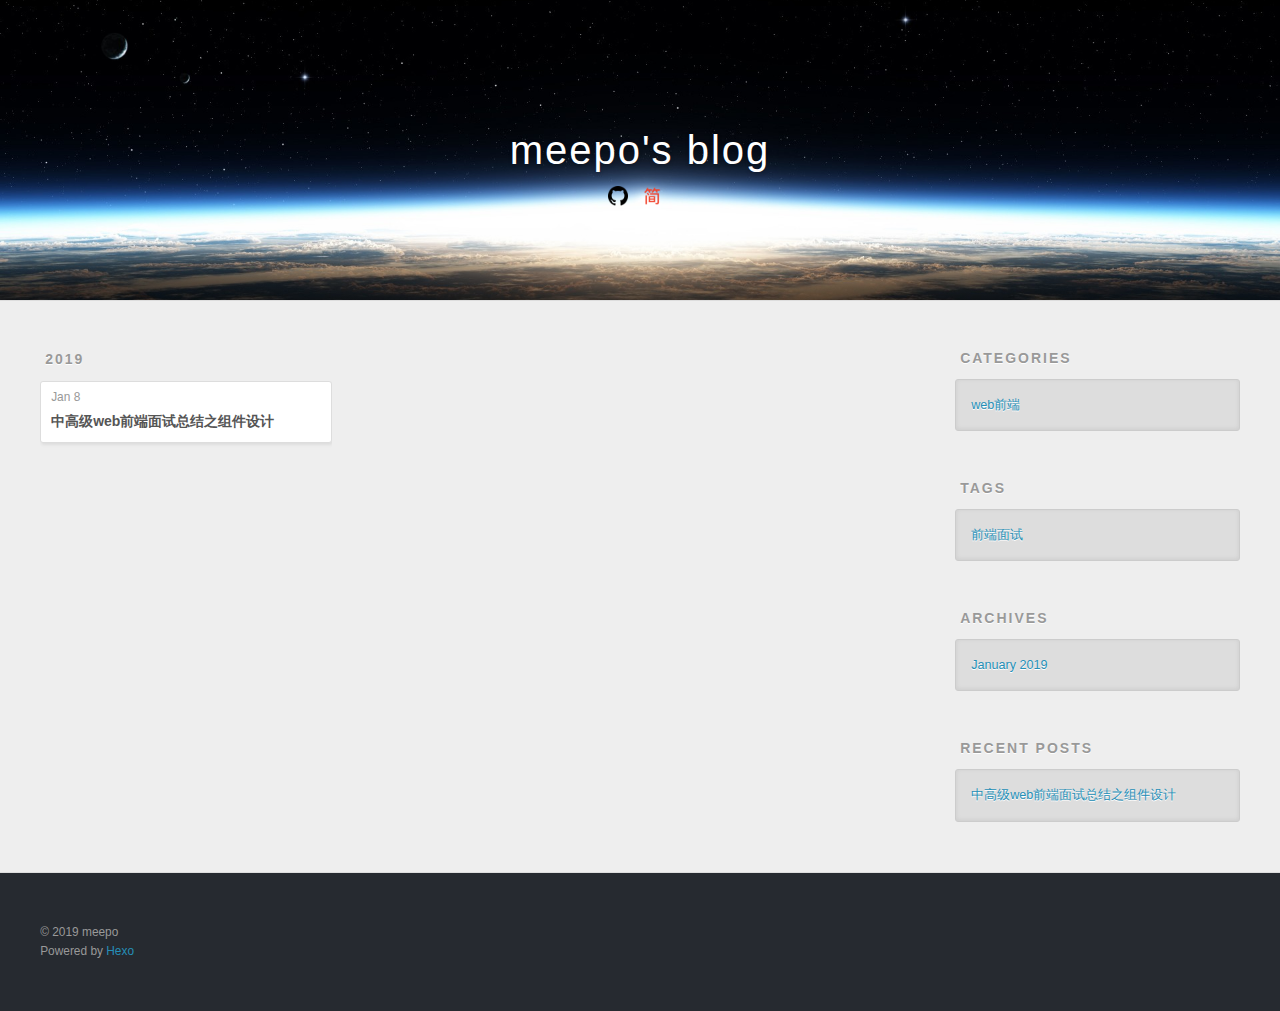
<file: archives/2019/01/index.html>
<!DOCTYPE html>
<html>
<head><meta name="generator" content="Hexo 3.8.0">
  <meta charset="utf-8">
  

  
  <title>Archives: 2019/1 | meepo&#39;s blog</title>
  <meta name="viewport" content="width=device-width, initial-scale=1, maximum-scale=1">
  <meta name="description" content="记录日常技术问题，面试问题，以及阅读体会，做一个优秀的程序猿">
<meta name="keywords" content="javascript vue http frontend 面试 react">
<meta property="og:type" content="website">
<meta property="og:title" content="meepo&#39;s blog">
<meta property="og:url" content="https://www.huanghuiqian.com/archives/2019/01/index.html">
<meta property="og:site_name" content="meepo&#39;s blog">
<meta property="og:description" content="记录日常技术问题，面试问题，以及阅读体会，做一个优秀的程序猿">
<meta property="og:locale" content="default">
<meta name="twitter:card" content="summary">
<meta name="twitter:title" content="meepo&#39;s blog">
<meta name="twitter:description" content="记录日常技术问题，面试问题，以及阅读体会，做一个优秀的程序猿">
  
  
    <link rel="icon" href="/favicon.png">
  
  
    <link href="//fonts.googleapis.com/css?family=Source+Code+Pro" rel="stylesheet" type="text/css">
  
  <link rel="stylesheet" href="/css/style.css">
</head>
</html>
<body>
  <div id="container">
    <div id="wrap">
      <header id="header">
  <div id="banner"></div>
  <div id="header-outer" class="outer">
    <div id="header-title" class="inner">
      <h1 id="logo-wrap">
        <a href="/" id="logo">meepo&#39;s blog</a>
      </h1>
      
        <h2 id="subtitle-wrap">
          <!-- <a href="/" id="subtitle">nothing</a> -->
          <a class="icon icon-github" href="https://github.com/greedy747"></a>
          <a class="icon icon-jianshu" href="https://www.jianshu.com/u/216a5e868cf8">
        </a></h2>
      
    </div>
    <div id="header-inner" class="inner">
      <nav id="main-nav">
        <a id="main-nav-toggle" class="nav-icon"></a>
        
      </nav>
      <nav id="sub-nav">
        
        <!-- <a id="nav-search-btn" class="nav-icon" title="Search"></a> -->
      </nav>
      <div id="search-form-wrap">
        <form action="//google.com/search" method="get" accept-charset="UTF-8" class="search-form"><input type="search" name="q" class="search-form-input" placeholder="Search"><button type="submit" class="search-form-submit">&#xF002;</button><input type="hidden" name="sitesearch" value="https://www.huanghuiqian.com"></form>
      </div>
    </div>
  </div>
</header>
      <div class="outer">
        <section id="main">
  
  
    
    
      
      
      <section class="archives-wrap">
        <div class="archive-year-wrap">
          <a href="/archives/2019" class="archive-year">2019</a>
        </div>
        <div class="archives">
    
    <article class="archive-article archive-type-post">
  <div class="archive-article-inner">
    <header class="archive-article-header">
      <a href="/2019/01/08/中高级web前端面试总结之组件设计/" class="archive-article-date">
  <time datetime="2019-01-07T17:14:00.000Z" itemprop="datePublished">Jan 8</time>
</a>
      
  
    <h1 itemprop="name">
      <a class="archive-article-title" href="/2019/01/08/中高级web前端面试总结之组件设计/">中高级web前端面试总结之组件设计</a>
    </h1>
  

    </header>
  </div>
</article>
  
  
    </div></section>
  


</section>
        
          <aside id="sidebar">
  
    
  <div class="widget-wrap">
    <h3 class="widget-title">Categories</h3>
    <div class="widget">
      <ul class="category-list"><li class="category-list-item"><a class="category-list-link" href="/categories/web前端/">web前端</a></li></ul>
    </div>
  </div>


  
    
  <div class="widget-wrap">
    <h3 class="widget-title">Tags</h3>
    <div class="widget">
      <ul class="tag-list"><li class="tag-list-item"><a class="tag-list-link" href="/tags/前端面试/">前端面试</a></li></ul>
    </div>
  </div>


  
    
  <div class="widget-wrap">
    <h3 class="widget-title">Archives</h3>
    <div class="widget">
      <ul class="archive-list"><li class="archive-list-item"><a class="archive-list-link" href="/archives/2019/01/">January 2019</a></li></ul>
    </div>
  </div>


  
    
  <div class="widget-wrap">
    <h3 class="widget-title">Recent Posts</h3>
    <div class="widget">
      <ul>
        
          <li>
            <a href="/2019/01/08/中高级web前端面试总结之组件设计/">中高级web前端面试总结之组件设计</a>
          </li>
        
      </ul>
    </div>
  </div>

  
</aside>
        
      </div>
      <footer id="footer">
  
  <div class="outer">
    <div id="footer-info" class="inner">
      &copy; 2019 meepo<br>
      Powered by <a href="http://hexo.io/" target="_blank">Hexo</a>
    </div>
  </div>
</footer>
    </div>
    <nav id="mobile-nav">
  
</nav>
    

<script src="//ajax.googleapis.com/ajax/libs/jquery/2.0.3/jquery.min.js"></script>


  <link rel="stylesheet" href="/fancybox/jquery.fancybox.css">
  <script src="/fancybox/jquery.fancybox.pack.js"></script>


<script src="/js/script.js"></script>



  </div>
</body>
</html>
</file>
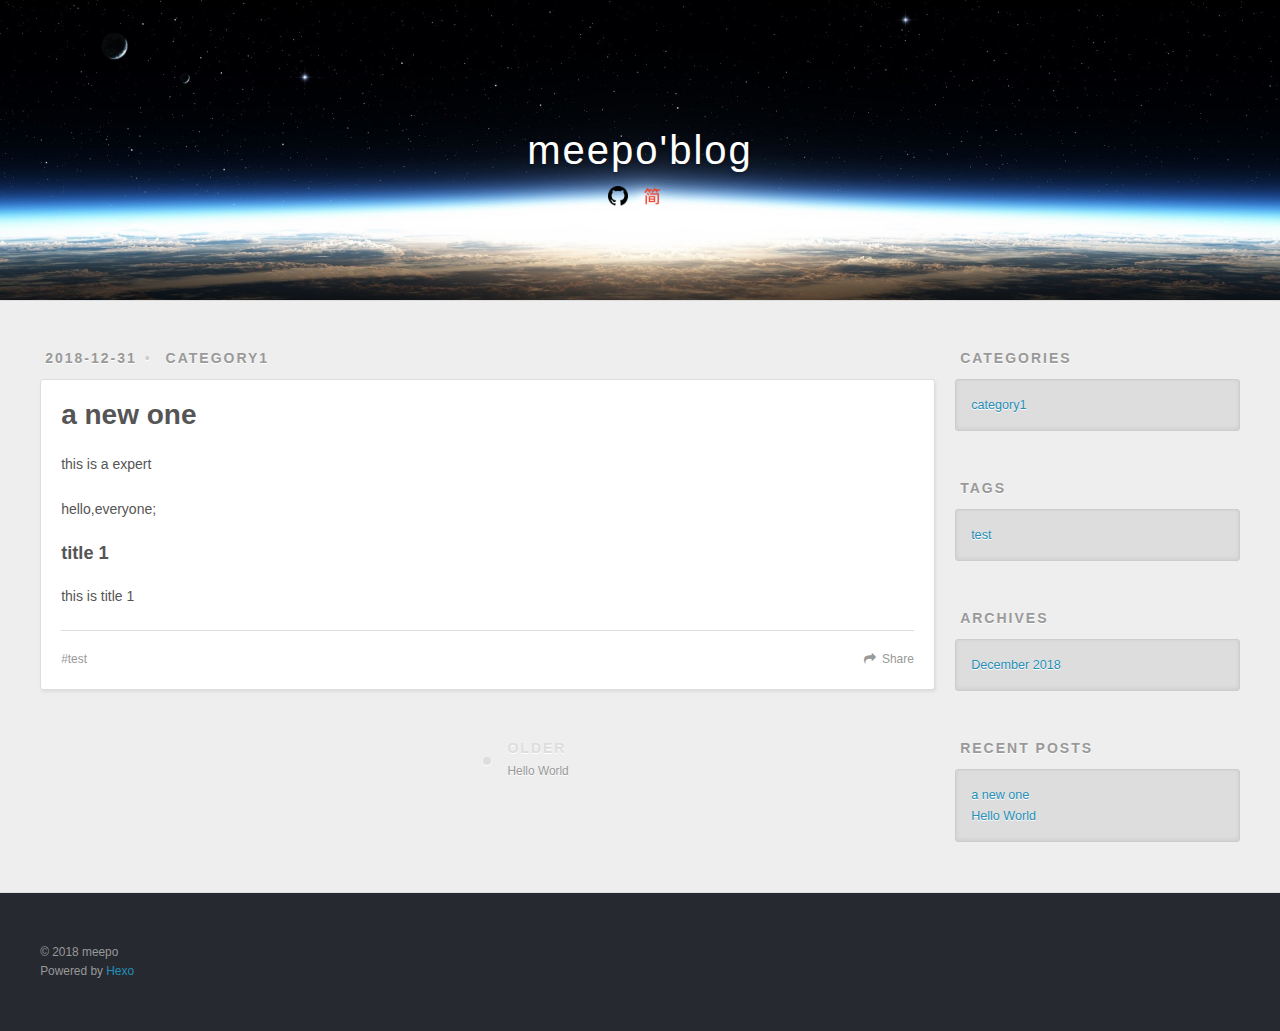
<file: 2018/12/31/a-new-one/index.html>
<!DOCTYPE html>
<html>
<head><meta name="generator" content="Hexo 3.8.0">
  <meta charset="utf-8">
  

  
  <title>a new one | meepo&#39;blog</title>
  <meta name="viewport" content="width=device-width, initial-scale=1, maximum-scale=1">
  <meta name="description" content="this is a expert">
<meta name="keywords" content="test">
<meta property="og:type" content="article">
<meta property="og:title" content="a new one">
<meta property="og:url" content="https://www.huanghuiqian.com/2018/12/31/a-new-one/index.html">
<meta property="og:site_name" content="meepo&#39;blog">
<meta property="og:description" content="this is a expert">
<meta property="og:locale" content="default">
<meta property="og:updated_time" content="2018-12-31T12:47:25.776Z">
<meta name="twitter:card" content="summary">
<meta name="twitter:title" content="a new one">
<meta name="twitter:description" content="this is a expert">
  
  
    <link rel="icon" href="/favicon.png">
  
  
    <link href="//fonts.googleapis.com/css?family=Source+Code+Pro" rel="stylesheet" type="text/css">
  
  <link rel="stylesheet" href="/css/style.css">
</head>
</html>
<body>
  <div id="container">
    <div id="wrap">
      <header id="header">
  <div id="banner"></div>
  <div id="header-outer" class="outer">
    <div id="header-title" class="inner">
      <h1 id="logo-wrap">
        <a href="/" id="logo">meepo&#39;blog</a>
      </h1>
      
        <h2 id="subtitle-wrap">
          <!-- <a href="/" id="subtitle">a blog about web tech</a> -->
          <a class="icon icon-github" href="https://github.com/greedy747"></a>
          <a class="icon icon-jianshu" href="https://www.jianshu.com/u/216a5e868cf8">
        </a></h2>
      
    </div>
    <div id="header-inner" class="inner">
      <nav id="main-nav">
        <a id="main-nav-toggle" class="nav-icon"></a>
        
      </nav>
      <nav id="sub-nav">
        
        <!-- <a id="nav-search-btn" class="nav-icon" title="Search"></a> -->
      </nav>
      <div id="search-form-wrap">
        <form action="//google.com/search" method="get" accept-charset="UTF-8" class="search-form"><input type="search" name="q" class="search-form-input" placeholder="Search"><button type="submit" class="search-form-submit">&#xF002;</button><input type="hidden" name="sitesearch" value="https://www.huanghuiqian.com"></form>
      </div>
    </div>
  </div>
</header>
      <div class="outer">
        <section id="main"><article id="post-a-new-one" class="article article-type-post" itemscope="" itemprop="blogPost">
  <div class="article-meta">
    <a href="/2018/12/31/a-new-one/" class="article-date">
  <time datetime="2018-12-31T07:24:23.000Z" itemprop="datePublished">2018-12-31</time>
</a>
    
  <div class="article-category">
    <a class="article-category-link" href="/categories/category1/">category1</a>
  </div>

  </div>
  <div class="article-inner">
    
    
      <header class="article-header">
        
  
    <h1 class="article-title" itemprop="name">
      a new one
    </h1>
  

      </header>
    
    <div class="article-entry" itemprop="articleBody">
      
        <p>this is a expert<br><a id="more"></a></p>
<p>hello,everyone;</p>
<h3 id="title-1"><a href="#title-1" class="headerlink" title="title 1"></a>title 1</h3><p>this is title 1</p>

      
    </div>
    <footer class="article-footer">
      <a data-url="https://www.huanghuiqian.com/2018/12/31/a-new-one/" data-id="cjqcg81gn0000efpz0xo9cegk" class="article-share-link">Share</a>
      
      
  <ul class="article-tag-list"><li class="article-tag-list-item"><a class="article-tag-list-link" href="/tags/test/">test</a></li></ul>

    </footer>
  </div>
  
    
<nav id="article-nav">
  
  
    <a href="/2018/12/31/hello-world/" id="article-nav-older" class="article-nav-link-wrap">
      <strong class="article-nav-caption">Older</strong>
      <div class="article-nav-title">Hello World</div>
    </a>
  
</nav>

  
</article>

</section>
        
          <aside id="sidebar">
  
    
  <div class="widget-wrap">
    <h3 class="widget-title">Categories</h3>
    <div class="widget">
      <ul class="category-list"><li class="category-list-item"><a class="category-list-link" href="/categories/category1/">category1</a></li></ul>
    </div>
  </div>


  
    
  <div class="widget-wrap">
    <h3 class="widget-title">Tags</h3>
    <div class="widget">
      <ul class="tag-list"><li class="tag-list-item"><a class="tag-list-link" href="/tags/test/">test</a></li></ul>
    </div>
  </div>


  
    
  <div class="widget-wrap">
    <h3 class="widget-title">Archives</h3>
    <div class="widget">
      <ul class="archive-list"><li class="archive-list-item"><a class="archive-list-link" href="/archives/2018/12/">December 2018</a></li></ul>
    </div>
  </div>


  
    
  <div class="widget-wrap">
    <h3 class="widget-title">Recent Posts</h3>
    <div class="widget">
      <ul>
        
          <li>
            <a href="/2018/12/31/a-new-one/">a new one</a>
          </li>
        
          <li>
            <a href="/2018/12/31/hello-world/">Hello World</a>
          </li>
        
      </ul>
    </div>
  </div>

  
</aside>
        
      </div>
      <footer id="footer">
  
  <div class="outer">
    <div id="footer-info" class="inner">
      &copy; 2018 meepo<br>
      Powered by <a href="http://hexo.io/" target="_blank">Hexo</a>
    </div>
  </div>
</footer>
    </div>
    <nav id="mobile-nav">
  
</nav>
    

<script src="//ajax.googleapis.com/ajax/libs/jquery/2.0.3/jquery.min.js"></script>


  <link rel="stylesheet" href="/fancybox/jquery.fancybox.css">
  <script src="/fancybox/jquery.fancybox.pack.js"></script>


<script src="/js/script.js"></script>



  </div>
</body>
</html>
</file>
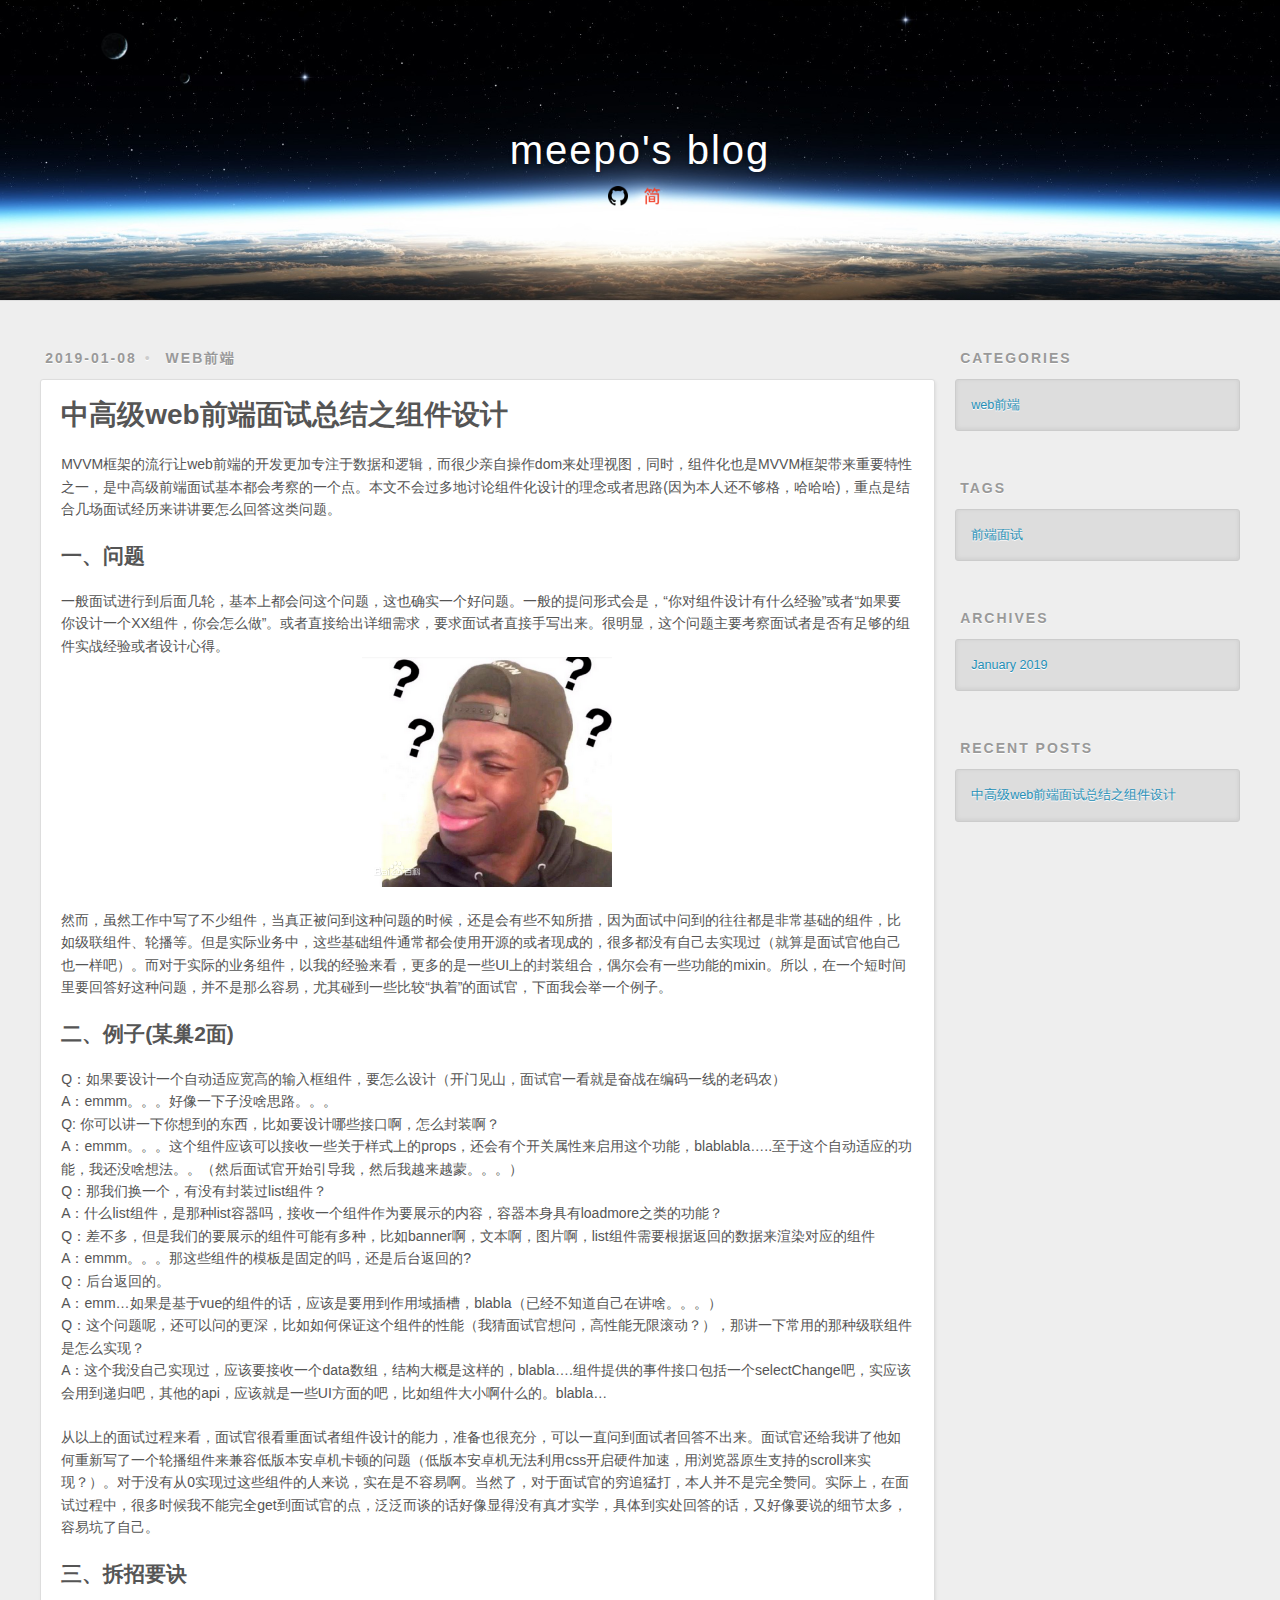
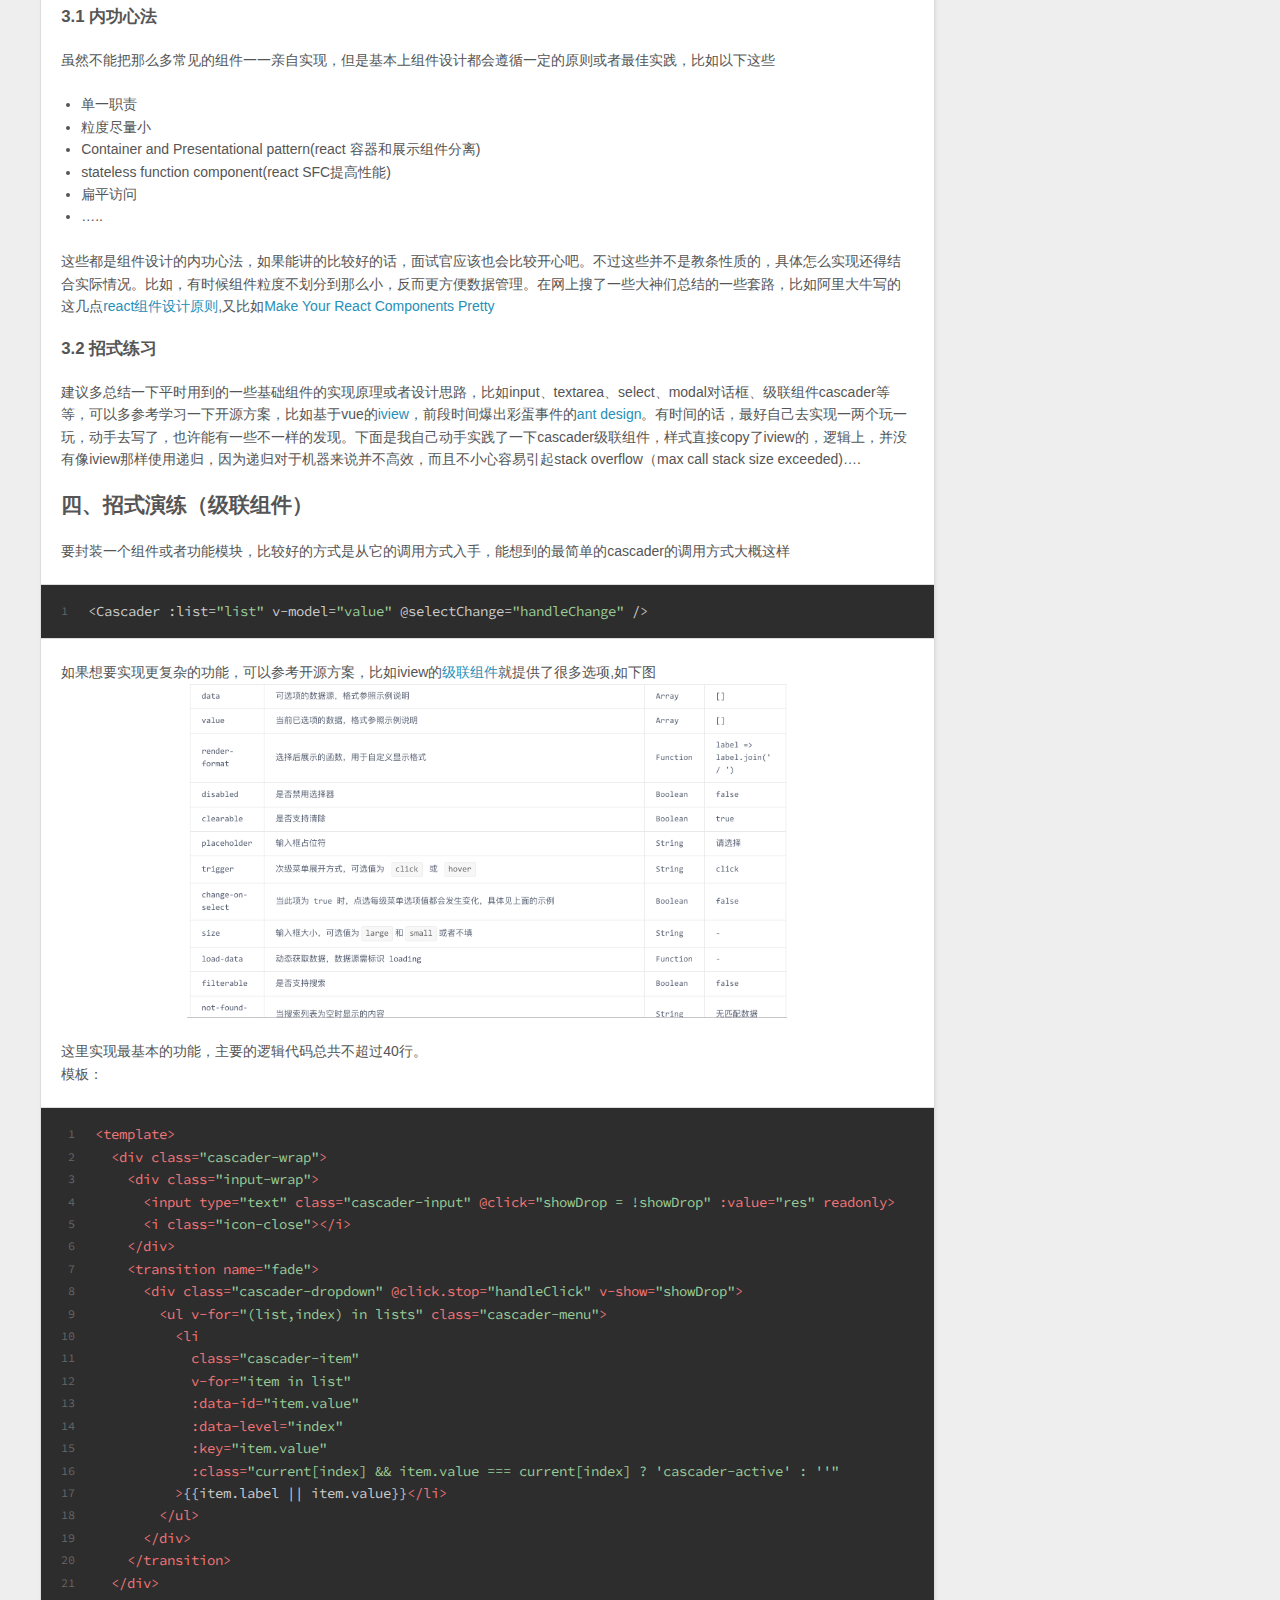
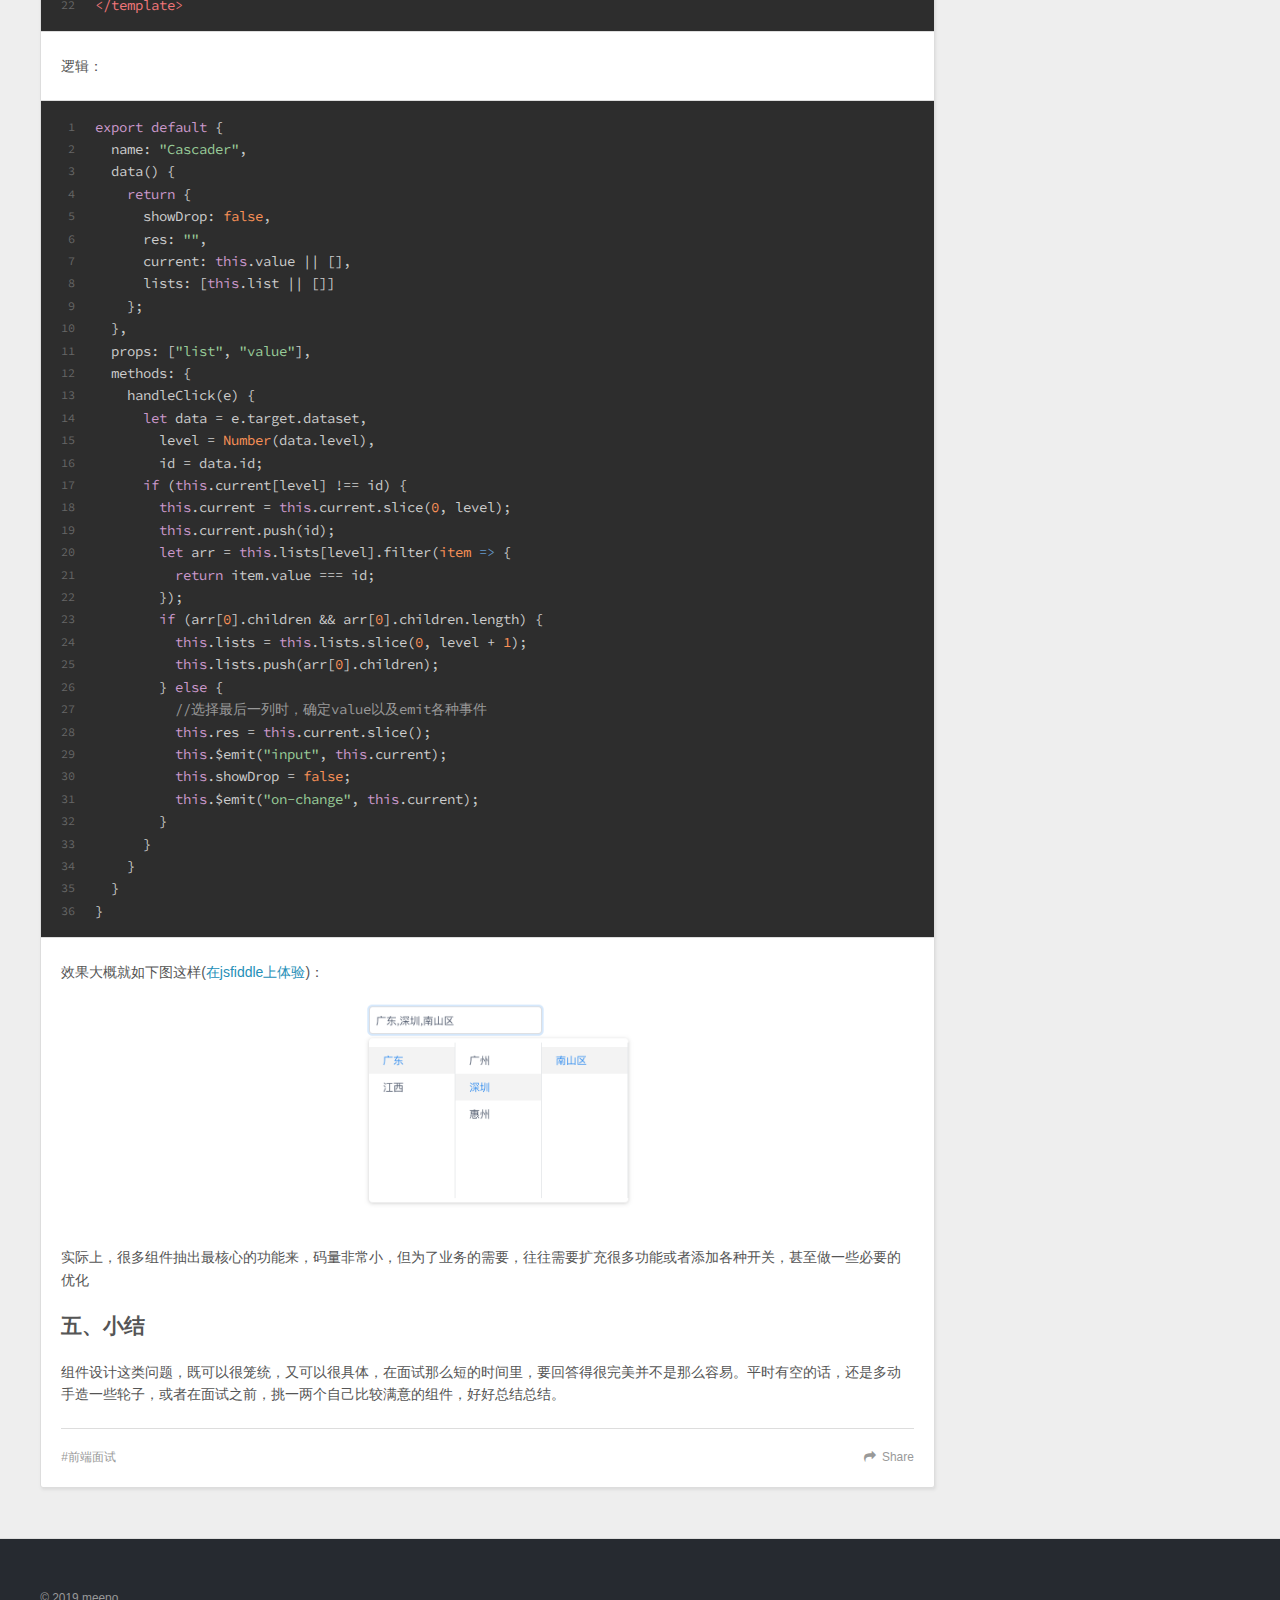
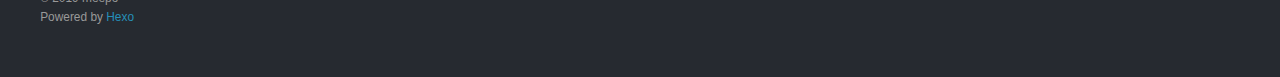
<file: 2019/01/08/中高级web前端面试总结之组件设计/index.html>
<!DOCTYPE html>
<html>
<head><meta name="generator" content="Hexo 3.8.0">
  <meta charset="utf-8">
  

  
  <title>中高级web前端面试总结之组件设计 | meepo&#39;s blog</title>
  <meta name="viewport" content="width=device-width, initial-scale=1, maximum-scale=1">
  <meta name="description" content="MVVM框架的流行让web前端的开发更加专注于数据和逻辑，而很少亲自操作dom来处理视图，同时，组件化也是MVVM框架带来重要特性之一，是中高级前端面试基本都会考察的一个点。本文不会过多地讨论组件化设计的理念或者思路(因为本人还不够格，哈哈哈)，重点是结合几场面试经历来讲讲要怎么回答这类问题。">
<meta name="keywords" content="前端面试">
<meta property="og:type" content="article">
<meta property="og:title" content="中高级web前端面试总结之组件设计">
<meta property="og:url" content="https://www.huanghuiqian.com/2019/01/08/中高级web前端面试总结之组件设计/index.html">
<meta property="og:site_name" content="meepo&#39;s blog">
<meta property="og:description" content="MVVM框架的流行让web前端的开发更加专注于数据和逻辑，而很少亲自操作dom来处理视图，同时，组件化也是MVVM框架带来重要特性之一，是中高级前端面试基本都会考察的一个点。本文不会过多地讨论组件化设计的理念或者思路(因为本人还不够格，哈哈哈)，重点是结合几场面试经历来讲讲要怎么回答这类问题。">
<meta property="og:locale" content="default">
<meta property="og:image" content="https://www.huanghuiqian.com/images/blackface.jpg">
<meta property="og:image" content="https://www.huanghuiqian.com/images/cascader-props.png">
<meta property="og:image" content="https://www.huanghuiqian.com/images/cascader.png">
<meta property="og:updated_time" content="2019-01-07T17:15:10.878Z">
<meta name="twitter:card" content="summary">
<meta name="twitter:title" content="中高级web前端面试总结之组件设计">
<meta name="twitter:description" content="MVVM框架的流行让web前端的开发更加专注于数据和逻辑，而很少亲自操作dom来处理视图，同时，组件化也是MVVM框架带来重要特性之一，是中高级前端面试基本都会考察的一个点。本文不会过多地讨论组件化设计的理念或者思路(因为本人还不够格，哈哈哈)，重点是结合几场面试经历来讲讲要怎么回答这类问题。">
<meta name="twitter:image" content="https://www.huanghuiqian.com/images/blackface.jpg">
  
  
    <link rel="icon" href="/favicon.png">
  
  
    <link href="//fonts.googleapis.com/css?family=Source+Code+Pro" rel="stylesheet" type="text/css">
  
  <link rel="stylesheet" href="/css/style.css">
</head>
</html>
<body>
  <div id="container">
    <div id="wrap">
      <header id="header">
  <div id="banner"></div>
  <div id="header-outer" class="outer">
    <div id="header-title" class="inner">
      <h1 id="logo-wrap">
        <a href="/" id="logo">meepo&#39;s blog</a>
      </h1>
      
        <h2 id="subtitle-wrap">
          <!-- <a href="/" id="subtitle">nothing</a> -->
          <a class="icon icon-github" href="https://github.com/greedy747"></a>
          <a class="icon icon-jianshu" href="https://www.jianshu.com/u/216a5e868cf8">
        </a></h2>
      
    </div>
    <div id="header-inner" class="inner">
      <nav id="main-nav">
        <a id="main-nav-toggle" class="nav-icon"></a>
        
      </nav>
      <nav id="sub-nav">
        
        <!-- <a id="nav-search-btn" class="nav-icon" title="Search"></a> -->
      </nav>
      <div id="search-form-wrap">
        <form action="//google.com/search" method="get" accept-charset="UTF-8" class="search-form"><input type="search" name="q" class="search-form-input" placeholder="Search"><button type="submit" class="search-form-submit">&#xF002;</button><input type="hidden" name="sitesearch" value="https://www.huanghuiqian.com"></form>
      </div>
    </div>
  </div>
</header>
      <div class="outer">
        <section id="main"><article id="post-中高级web前端面试总结之组件设计" class="article article-type-post" itemscope="" itemprop="blogPost">
  <div class="article-meta">
    <a href="/2019/01/08/中高级web前端面试总结之组件设计/" class="article-date">
  <time datetime="2019-01-07T17:14:00.000Z" itemprop="datePublished">2019-01-08</time>
</a>
    
  <div class="article-category">
    <a class="article-category-link" href="/categories/web前端/">web前端</a>
  </div>

  </div>
  <div class="article-inner">
    
    
      <header class="article-header">
        
  
    <h1 class="article-title" itemprop="name">
      中高级web前端面试总结之组件设计
    </h1>
  

      </header>
    
    <div class="article-entry" itemprop="articleBody">
      
        <p>MVVM框架的流行让web前端的开发更加专注于数据和逻辑，而很少亲自操作dom来处理视图，同时，组件化也是MVVM框架带来重要特性之一，是中高级前端面试基本都会考察的一个点。本文不会过多地讨论组件化设计的理念或者思路(因为本人还不够格，哈哈哈)，重点是结合几场面试经历来讲讲要怎么回答这类问题。<br><a id="more"></a></p>
<h2 id="一、问题"><a href="#一、问题" class="headerlink" title="一、问题"></a>一、问题</h2><p>一般面试进行到后面几轮，基本上都会问这个问题，这也确实一个好问题。一般的提问形式会是，“你对组件设计有什么经验”或者“如果要你设计一个XX组件，你会怎么做”。或者直接给出详细需求，要求面试者直接手写出来。很明显，这个问题主要考察面试者是否有足够的组件实战经验或者设计心得。<br><img src="/images/blackface.jpg" width="250px" height="250px"><br>然而，虽然工作中写了不少组件，当真正被问到这种问题的时候，还是会有些不知所措，因为面试中问到的往往都是非常基础的组件，比如级联组件、轮播等。但是实际业务中，这些基础组件通常都会使用开源的或者现成的，很多都没有自己去实现过（就算是面试官他自己也一样吧）。而对于实际的业务组件，以我的经验来看，更多的是一些UI上的封装组合，偶尔会有一些功能的mixin。所以，在一个短时间里要回答好这种问题，并不是那么容易，尤其碰到一些比较“执着”的面试官，下面我会举一个例子。</p>
<h2 id="二、例子-某巢2面"><a href="#二、例子-某巢2面" class="headerlink" title="二、例子(某巢2面)"></a>二、例子(某巢2面)</h2><p>Q：如果要设计一个自动适应宽高的输入框组件，要怎么设计（开门见山，面试官一看就是奋战在编码一线的老码农）<br>A：emmm。。。好像一下子没啥思路。。。<br>Q: 你可以讲一下你想到的东西，比如要设计哪些接口啊，怎么封装啊？<br>A：emmm。。。这个组件应该可以接收一些关于样式上的props，还会有个开关属性来启用这个功能，blablabla…..至于这个自动适应的功能，我还没啥想法。。（然后面试官开始引导我，然后我越来越蒙。。。）<br>Q：那我们换一个，有没有封装过list组件？<br>A：什么list组件，是那种list容器吗，接收一个组件作为要展示的内容，容器本身具有loadmore之类的功能？<br>Q：差不多，但是我们的要展示的组件可能有多种，比如banner啊，文本啊，图片啊，list组件需要根据返回的数据来渲染对应的组件<br>A：emmm。。。那这些组件的模板是固定的吗，还是后台返回的?<br>Q：后台返回的。<br>A：emm…如果是基于vue的组件的话，应该是要用到作用域插槽，blabla（已经不知道自己在讲啥。。。）<br>Q：这个问题呢，还可以问的更深，比如如何保证这个组件的性能（我猜面试官想问，高性能无限滚动？），那讲一下常用的那种级联组件是怎么实现？<br>A：这个我没自己实现过，应该要接收一个data数组，结构大概是这样的，blabla….组件提供的事件接口包括一个selectChange吧，实应该会用到递归吧，其他的api，应该就是一些UI方面的吧，比如组件大小啊什么的。blabla…</p>
<p>从以上的面试过程来看，面试官很看重面试者组件设计的能力，准备也很充分，可以一直问到面试者回答不出来。面试官还给我讲了他如何重新写了一个轮播组件来兼容低版本安卓机卡顿的问题（低版本安卓机无法利用css开启硬件加速，用浏览器原生支持的scroll来实现？）。对于没有从0实现过这些组件的人来说，实在是不容易啊。当然了，对于面试官的穷追猛打，本人并不是完全赞同。实际上，在面试过程中，很多时候我不能完全get到面试官的点，泛泛而谈的话好像显得没有真才实学，具体到实处回答的话，又好像要说的细节太多，容易坑了自己。</p>
<h2 id="三、拆招要诀"><a href="#三、拆招要诀" class="headerlink" title="三、拆招要诀"></a>三、拆招要诀</h2><h4 id="3-1-内功心法"><a href="#3-1-内功心法" class="headerlink" title="3.1 内功心法"></a>3.1 内功心法</h4><p>虽然不能把那么多常见的组件一一亲自实现，但是基本上组件设计都会遵循一定的原则或者最佳实践，比如以下这些</p>
<ul>
<li>单一职责</li>
<li>粒度尽量小</li>
<li>Container and Presentational pattern(react 容器和展示组件分离)</li>
<li>stateless function component(react SFC提高性能)</li>
<li>扁平访问</li>
<li>…..</li>
</ul>
<p>这些都是组件设计的内功心法，如果能讲的比较好的话，面试官应该也会比较开心吧。不过这些并不是教条性质的，具体怎么实现还得结合实际情况。比如，有时候组件粒度不划分到那么小，反而更方便数据管理。在网上搜了一些大神们总结的一些套路，比如阿里大牛写的这几点<a href="https://github.com/react-component/react-component.github.io/blob/master/docs/zh-cn/component-design.md" target="_blank" rel="noopener">react组件设计原则</a>,又比如<a href="https://medium.com/walmartlabs/make-your-react-components-pretty-a1ae4ec0f56e" target="_blank" rel="noopener">Make Your React Components Pretty</a></p>
<h4 id="3-2-招式练习"><a href="#3-2-招式练习" class="headerlink" title="3.2 招式练习"></a>3.2 招式练习</h4><p>建议多总结一下平时用到的一些基础组件的实现原理或者设计思路，比如input、textarea、select、modal对话框、级联组件cascader等等，可以多参考学习一下开源方案，比如基于vue的<a href="https://www.iviewui.com/" target="_blank" rel="noopener">iview</a>，前段时间爆出彩蛋事件的<a href="https://ant.design/" target="_blank" rel="noopener">ant design</a>。有时间的话，最好自己去实现一两个玩一玩，动手去写了，也许能有一些不一样的发现。下面是我自己动手实践了一下cascader级联组件，样式直接copy了iview的，逻辑上，并没有像iview那样使用递归，因为递归对于机器来说并不高效，而且不小心容易引起stack overflow（max call stack size exceeded)….</p>
<h2 id="四、招式演练（级联组件）"><a href="#四、招式演练（级联组件）" class="headerlink" title="四、招式演练（级联组件）"></a>四、招式演练（级联组件）</h2><p>要封装一个组件或者功能模块，比较好的方式是从它的调用方式入手，能想到的最简单的cascader的调用方式大概这样<br><figure class="highlight js"><table><tr><td class="gutter"><pre><span class="line">1</span><br></pre></td><td class="code"><pre><span class="line">&lt;Cascader :list=<span class="string">"list"</span> v-model=<span class="string">"value"</span> @selectChange=<span class="string">"handleChange"</span> /&gt;</span><br></pre></td></tr></table></figure></p>
<p>如果想要实现更复杂的功能，可以参考开源方案，比如iview的<a href="https://www.iviewui.com/components/cascader" target="_blank" rel="noopener">级联组件</a>就提供了很多选项,如下图<br><img src="/images/cascader-props.png" width="600px" height="600px"><br>这里实现最基本的功能，主要的逻辑代码总共不超过40行。<br>模板：<br><figure class="highlight html"><table><tr><td class="gutter"><pre><span class="line">1</span><br><span class="line">2</span><br><span class="line">3</span><br><span class="line">4</span><br><span class="line">5</span><br><span class="line">6</span><br><span class="line">7</span><br><span class="line">8</span><br><span class="line">9</span><br><span class="line">10</span><br><span class="line">11</span><br><span class="line">12</span><br><span class="line">13</span><br><span class="line">14</span><br><span class="line">15</span><br><span class="line">16</span><br><span class="line">17</span><br><span class="line">18</span><br><span class="line">19</span><br><span class="line">20</span><br><span class="line">21</span><br><span class="line">22</span><br></pre></td><td class="code"><pre><span class="line"><span class="tag">&lt;<span class="name">template</span>&gt;</span></span><br><span class="line">  <span class="tag">&lt;<span class="name">div</span> <span class="attr">class</span>=<span class="string">"cascader-wrap"</span>&gt;</span></span><br><span class="line">    <span class="tag">&lt;<span class="name">div</span> <span class="attr">class</span>=<span class="string">"input-wrap"</span>&gt;</span></span><br><span class="line">      <span class="tag">&lt;<span class="name">input</span> <span class="attr">type</span>=<span class="string">"text"</span> <span class="attr">class</span>=<span class="string">"cascader-input"</span> @<span class="attr">click</span>=<span class="string">"showDrop = !showDrop"</span> <span class="attr">:value</span>=<span class="string">"res"</span> <span class="attr">readonly</span>&gt;</span></span><br><span class="line">      <span class="tag">&lt;<span class="name">i</span> <span class="attr">class</span>=<span class="string">"icon-close"</span>&gt;</span><span class="tag">&lt;/<span class="name">i</span>&gt;</span></span><br><span class="line">    <span class="tag">&lt;/<span class="name">div</span>&gt;</span></span><br><span class="line">    <span class="tag">&lt;<span class="name">transition</span> <span class="attr">name</span>=<span class="string">"fade"</span>&gt;</span></span><br><span class="line">      <span class="tag">&lt;<span class="name">div</span> <span class="attr">class</span>=<span class="string">"cascader-dropdown"</span> @<span class="attr">click.stop</span>=<span class="string">"handleClick"</span> <span class="attr">v-show</span>=<span class="string">"showDrop"</span>&gt;</span></span><br><span class="line">        <span class="tag">&lt;<span class="name">ul</span> <span class="attr">v-for</span>=<span class="string">"(list,index) in lists"</span> <span class="attr">class</span>=<span class="string">"cascader-menu"</span>&gt;</span></span><br><span class="line">          <span class="tag">&lt;<span class="name">li</span></span></span><br><span class="line"><span class="tag">            <span class="attr">class</span>=<span class="string">"cascader-item"</span></span></span><br><span class="line"><span class="tag">            <span class="attr">v-for</span>=<span class="string">"item in list"</span></span></span><br><span class="line"><span class="tag">            <span class="attr">:data-id</span>=<span class="string">"item.value"</span></span></span><br><span class="line"><span class="tag">            <span class="attr">:data-level</span>=<span class="string">"index"</span></span></span><br><span class="line"><span class="tag">            <span class="attr">:key</span>=<span class="string">"item.value"</span></span></span><br><span class="line"><span class="tag">            <span class="attr">:class</span>=<span class="string">"current[index] &amp;&amp; item.value === current[index] ? 'cascader-active' : ''"</span></span></span><br><span class="line"><span class="tag">          &gt;</span>&#123;&#123;item.label || item.value&#125;&#125;<span class="tag">&lt;/<span class="name">li</span>&gt;</span></span><br><span class="line">        <span class="tag">&lt;/<span class="name">ul</span>&gt;</span></span><br><span class="line">      <span class="tag">&lt;/<span class="name">div</span>&gt;</span></span><br><span class="line">    <span class="tag">&lt;/<span class="name">transition</span>&gt;</span></span><br><span class="line">  <span class="tag">&lt;/<span class="name">div</span>&gt;</span></span><br><span class="line"><span class="tag">&lt;/<span class="name">template</span>&gt;</span></span><br></pre></td></tr></table></figure></p>
<p>逻辑：<br><figure class="highlight js"><table><tr><td class="gutter"><pre><span class="line">1</span><br><span class="line">2</span><br><span class="line">3</span><br><span class="line">4</span><br><span class="line">5</span><br><span class="line">6</span><br><span class="line">7</span><br><span class="line">8</span><br><span class="line">9</span><br><span class="line">10</span><br><span class="line">11</span><br><span class="line">12</span><br><span class="line">13</span><br><span class="line">14</span><br><span class="line">15</span><br><span class="line">16</span><br><span class="line">17</span><br><span class="line">18</span><br><span class="line">19</span><br><span class="line">20</span><br><span class="line">21</span><br><span class="line">22</span><br><span class="line">23</span><br><span class="line">24</span><br><span class="line">25</span><br><span class="line">26</span><br><span class="line">27</span><br><span class="line">28</span><br><span class="line">29</span><br><span class="line">30</span><br><span class="line">31</span><br><span class="line">32</span><br><span class="line">33</span><br><span class="line">34</span><br><span class="line">35</span><br><span class="line">36</span><br></pre></td><td class="code"><pre><span class="line"><span class="keyword">export</span> <span class="keyword">default</span> &#123;</span><br><span class="line">  name: <span class="string">"Cascader"</span>,</span><br><span class="line">  data() &#123;</span><br><span class="line">    <span class="keyword">return</span> &#123;</span><br><span class="line">      showDrop: <span class="literal">false</span>,</span><br><span class="line">      res: <span class="string">""</span>,</span><br><span class="line">      current: <span class="keyword">this</span>.value || [],</span><br><span class="line">      lists: [<span class="keyword">this</span>.list || []]</span><br><span class="line">    &#125;;</span><br><span class="line">  &#125;,</span><br><span class="line">  props: [<span class="string">"list"</span>, <span class="string">"value"</span>],</span><br><span class="line">  methods: &#123;</span><br><span class="line">    handleClick(e) &#123;</span><br><span class="line">      <span class="keyword">let</span> data = e.target.dataset,</span><br><span class="line">        level = <span class="built_in">Number</span>(data.level),</span><br><span class="line">        id = data.id;</span><br><span class="line">      <span class="keyword">if</span> (<span class="keyword">this</span>.current[level] !== id) &#123;</span><br><span class="line">        <span class="keyword">this</span>.current = <span class="keyword">this</span>.current.slice(<span class="number">0</span>, level);</span><br><span class="line">        <span class="keyword">this</span>.current.push(id);</span><br><span class="line">        <span class="keyword">let</span> arr = <span class="keyword">this</span>.lists[level].filter(<span class="function"><span class="params">item</span> =&gt;</span> &#123;</span><br><span class="line">          <span class="keyword">return</span> item.value === id;</span><br><span class="line">        &#125;);</span><br><span class="line">        <span class="keyword">if</span> (arr[<span class="number">0</span>].children &amp;&amp; arr[<span class="number">0</span>].children.length) &#123;</span><br><span class="line">          <span class="keyword">this</span>.lists = <span class="keyword">this</span>.lists.slice(<span class="number">0</span>, level + <span class="number">1</span>);</span><br><span class="line">          <span class="keyword">this</span>.lists.push(arr[<span class="number">0</span>].children);</span><br><span class="line">        &#125; <span class="keyword">else</span> &#123;</span><br><span class="line">          <span class="comment">//选择最后一列时，确定value以及emit各种事件</span></span><br><span class="line">          <span class="keyword">this</span>.res = <span class="keyword">this</span>.current.slice();</span><br><span class="line">          <span class="keyword">this</span>.$emit(<span class="string">"input"</span>, <span class="keyword">this</span>.current);</span><br><span class="line">          <span class="keyword">this</span>.showDrop = <span class="literal">false</span>;</span><br><span class="line">          <span class="keyword">this</span>.$emit(<span class="string">"on-change"</span>, <span class="keyword">this</span>.current);</span><br><span class="line">        &#125;</span><br><span class="line">      &#125;</span><br><span class="line">    &#125;</span><br><span class="line">  &#125;</span><br><span class="line">&#125;</span><br></pre></td></tr></table></figure></p>
<p>效果大概就如下图这样(<a href="https://jsfiddle.net/hq120901/6yehmL7r/" target="_blank" rel="noopener">在jsfiddle上体验</a>)：<br><img src="/images/cascader.png" width="350px" height="350px"><br>实际上，很多组件抽出最核心的功能来，码量非常小，但为了业务的需要，往往需要扩充很多功能或者添加各种开关，甚至做一些必要的优化</p>
<h2 id="五、小结"><a href="#五、小结" class="headerlink" title="五、小结"></a>五、小结</h2><p>组件设计这类问题，既可以很笼统，又可以很具体，在面试那么短的时间里，要回答得很完美并不是那么容易。平时有空的话，还是多动手造一些轮子，或者在面试之前，挑一两个自己比较满意的组件，好好总结总结。</p>

      
    </div>
    <footer class="article-footer">
      <a data-url="https://www.huanghuiqian.com/2019/01/08/中高级web前端面试总结之组件设计/" data-id="cjqmkz9eb000014pzyp5sbnl5" class="article-share-link">Share</a>
      
      
  <ul class="article-tag-list"><li class="article-tag-list-item"><a class="article-tag-list-link" href="/tags/前端面试/">前端面试</a></li></ul>

    </footer>
  </div>
  
    
  
</article>

</section>
        
          <aside id="sidebar">
  
    
  <div class="widget-wrap">
    <h3 class="widget-title">Categories</h3>
    <div class="widget">
      <ul class="category-list"><li class="category-list-item"><a class="category-list-link" href="/categories/web前端/">web前端</a></li></ul>
    </div>
  </div>


  
    
  <div class="widget-wrap">
    <h3 class="widget-title">Tags</h3>
    <div class="widget">
      <ul class="tag-list"><li class="tag-list-item"><a class="tag-list-link" href="/tags/前端面试/">前端面试</a></li></ul>
    </div>
  </div>


  
    
  <div class="widget-wrap">
    <h3 class="widget-title">Archives</h3>
    <div class="widget">
      <ul class="archive-list"><li class="archive-list-item"><a class="archive-list-link" href="/archives/2019/01/">January 2019</a></li></ul>
    </div>
  </div>


  
    
  <div class="widget-wrap">
    <h3 class="widget-title">Recent Posts</h3>
    <div class="widget">
      <ul>
        
          <li>
            <a href="/2019/01/08/中高级web前端面试总结之组件设计/">中高级web前端面试总结之组件设计</a>
          </li>
        
      </ul>
    </div>
  </div>

  
</aside>
        
      </div>
      <footer id="footer">
  
  <div class="outer">
    <div id="footer-info" class="inner">
      &copy; 2019 meepo<br>
      Powered by <a href="http://hexo.io/" target="_blank">Hexo</a>
    </div>
  </div>
</footer>
    </div>
    <nav id="mobile-nav">
  
</nav>
    

<script src="//ajax.googleapis.com/ajax/libs/jquery/2.0.3/jquery.min.js"></script>


  <link rel="stylesheet" href="/fancybox/jquery.fancybox.css">
  <script src="/fancybox/jquery.fancybox.pack.js"></script>


<script src="/js/script.js"></script>



  </div>
</body>
</html>
</file>
<file: css/style.css>
body {
  width: 100%;
}
body:before,
body:after {
  content: "";
  display: table;
}
body:after {
  clear: both;
}
html,
body,
div,
span,
applet,
object,
iframe,
h1,
h2,
h3,
h4,
h5,
h6,
p,
blockquote,
pre,
a,
abbr,
acronym,
address,
big,
cite,
code,
del,
dfn,
em,
img,
ins,
kbd,
q,
s,
samp,
small,
strike,
strong,
sub,
sup,
tt,
var,
dl,
dt,
dd,
ol,
ul,
li,
fieldset,
form,
label,
legend,
table,
caption,
tbody,
tfoot,
thead,
tr,
th,
td {
  margin: 0;
  padding: 0;
  border: 0;
  outline: 0;
  font-weight: inherit;
  font-style: inherit;
  font-family: inherit;
  font-size: 100%;
  vertical-align: baseline;
}
body {
  line-height: 1;
  color: #000;
  background: #fff;
}
ol,
ul {
  list-style: none;
}
table {
  border-collapse: separate;
  border-spacing: 0;
  vertical-align: middle;
}
caption,
th,
td {
  text-align: left;
  font-weight: normal;
  vertical-align: middle;
}
a img {
  border: none;
}
input,
button {
  margin: 0;
  padding: 0;
}
input::-moz-focus-inner,
button::-moz-focus-inner {
  border: 0;
  padding: 0;
}
@font-face {
  font-family: FontAwesome;
  font-style: normal;
  font-weight: normal;
  src: url("fonts/fontawesome-webfont.eot?v=#4.0.3");
  src: url("fonts/fontawesome-webfont.eot?#iefix&v=#4.0.3") format("embedded-opentype"), url("fonts/fontawesome-webfont.woff?v=#4.0.3") format("woff"), url("fonts/fontawesome-webfont.ttf?v=#4.0.3") format("truetype"), url("fonts/fontawesome-webfont.svg#fontawesomeregular?v=#4.0.3") format("svg");
}
html,
body,
#container {
  height: 100%;
}
body {
  background: #eee;
  font: 14px -apple-system, BlinkMacSystemFont, "Segoe UI", "Roboto", "Oxygen", "Ubuntu", "Cantarell", "Fira Sans", "Droid Sans", "Helvetica Neue", sans-serif;
  -webkit-text-size-adjust: 100%;
}
.outer {
  max-width: 1220px;
  margin: 0 auto;
  padding: 0 20px;
}
.outer:before,
.outer:after {
  content: "";
  display: table;
}
.outer:after {
  clear: both;
}
.inner {
  display: inline;
  float: left;
  width: 98.33333333333333%;
  margin: 0 0.833333333333333%;
}
.left,
.alignleft {
  float: left;
}
.right,
.alignright {
  float: right;
}
.clear {
  clear: both;
}
#container {
  position: relative;
}
.mobile-nav-on {
  overflow: hidden;
}
#wrap {
  height: 100%;
  width: 100%;
  position: absolute;
  top: 0;
  left: 0;
  -webkit-transition: 0.2s ease-out;
  -moz-transition: 0.2s ease-out;
  -ms-transition: 0.2s ease-out;
  transition: 0.2s ease-out;
  z-index: 1;
  background: #eee;
}
.mobile-nav-on #wrap {
  left: 280px;
}
@media screen and (min-width: 768px) {
  #main {
    display: inline;
    float: left;
    width: 73.33333333333333%;
    margin: 0 0.833333333333333%;
  }
}
.article-date,
.article-category-link,
.archive-year,
.widget-title {
  text-decoration: none;
  text-transform: uppercase;
  letter-spacing: 2px;
  color: #999;
  margin-bottom: 1em;
  margin-left: 5px;
  line-height: 1em;
  text-shadow: 0 1px #fff;
  font-weight: bold;
}
.article-inner,
.archive-article-inner {
  background: #fff;
  -webkit-box-shadow: 1px 2px 3px #ddd;
  box-shadow: 1px 2px 3px #ddd;
  border: 1px solid #ddd;
  border-radius: 3px;
}
.article-entry h1,
.widget h1 {
  font-size: 2em;
}
.article-entry h2,
.widget h2 {
  font-size: 1.5em;
}
.article-entry h3,
.widget h3 {
  font-size: 1.3em;
}
.article-entry h4,
.widget h4 {
  font-size: 1.2em;
}
.article-entry h5,
.widget h5 {
  font-size: 1em;
}
.article-entry h6,
.widget h6 {
  font-size: 1em;
  color: #999;
}
.article-entry hr,
.widget hr {
  border: 1px dashed #ddd;
}
.article-entry strong,
.widget strong {
  font-weight: bold;
}
.article-entry em,
.widget em,
.article-entry cite,
.widget cite {
  font-style: italic;
}
.article-entry sup,
.widget sup,
.article-entry sub,
.widget sub {
  font-size: 0.75em;
  line-height: 0;
  position: relative;
  vertical-align: baseline;
}
.article-entry sup,
.widget sup {
  top: -0.5em;
}
.article-entry sub,
.widget sub {
  bottom: -0.2em;
}
.article-entry small,
.widget small {
  font-size: 0.85em;
}
.article-entry acronym,
.widget acronym,
.article-entry abbr,
.widget abbr {
  border-bottom: 1px dotted;
}
.article-entry ul,
.widget ul,
.article-entry ol,
.widget ol,
.article-entry dl,
.widget dl {
  margin: 0 20px;
  line-height: 1.6em;
}
.article-entry ul ul,
.widget ul ul,
.article-entry ol ul,
.widget ol ul,
.article-entry ul ol,
.widget ul ol,
.article-entry ol ol,
.widget ol ol {
  margin-top: 0;
  margin-bottom: 0;
}
.article-entry ul,
.widget ul {
  list-style: disc;
}
.article-entry ol,
.widget ol {
  list-style: decimal;
}
.article-entry dt,
.widget dt {
  font-weight: bold;
}
#header {
  height: 300px;
  position: relative;
  border-bottom: 1px solid #ddd;
}
#header:before,
#header:after {
  content: "";
  position: absolute;
  left: 0;
  right: 0;
  height: 40px;
}
#header:before {
  top: 0;
  background: -webkit-linear-gradient(rgba(0,0,0,0.2), transparent);
  background: -moz-linear-gradient(rgba(0,0,0,0.2), transparent);
  background: -ms-linear-gradient(rgba(0,0,0,0.2), transparent);
  background: linear-gradient(rgba(0,0,0,0.2), transparent);
}
#header:after {
  bottom: 0;
  background: -webkit-linear-gradient(transparent, rgba(0,0,0,0.2));
  background: -moz-linear-gradient(transparent, rgba(0,0,0,0.2));
  background: -ms-linear-gradient(transparent, rgba(0,0,0,0.2));
  background: linear-gradient(transparent, rgba(0,0,0,0.2));
}
#header-outer {
  height: 100%;
  position: relative;
}
#header-inner {
  position: relative;
  overflow: hidden;
}
#banner {
  position: absolute;
  top: 0;
  left: 0;
  width: 100%;
  height: 100%;
  background: url("images/banner.jpg") center #000;
  -webkit-background-size: cover;
  -moz-background-size: cover;
  background-size: cover;
  z-index: -1;
}
#header-title {
  text-align: center;
  height: 40px;
  position: absolute;
  top: 50%;
  left: 0;
  margin-top: -20px;
}
#logo,
#subtitle {
  text-decoration: none;
  color: #fff;
  font-weight: 300;
  text-shadow: 0 1px 4px rgba(0,0,0,0.3);
}
#logo {
  font-size: 40px;
  line-height: 40px;
  letter-spacing: 2px;
}
#subtitle {
  font-size: 16px;
  line-height: 16px;
  letter-spacing: 1px;
}
#subtitle-wrap {
  margin-top: 16px;
}
#main-nav {
  float: left;
  margin-left: -15px;
}
.nav-icon,
.main-nav-link {
  float: left;
  color: #fff;
  opacity: 0.6;
  text-decoration: none;
  text-shadow: 0 1px rgba(0,0,0,0.2);
  -webkit-transition: opacity 0.2s;
  -moz-transition: opacity 0.2s;
  -ms-transition: opacity 0.2s;
  transition: opacity 0.2s;
  display: block;
  padding: 20px 15px;
}
.nav-icon:hover,
.main-nav-link:hover {
  opacity: 1;
}
.nav-icon {
  font-family: FontAwesome;
  text-align: center;
  font-size: 14px;
  width: 14px;
  height: 14px;
  padding: 20px 15px;
  position: relative;
  cursor: pointer;
}
.main-nav-link {
  font-weight: 300;
  letter-spacing: 1px;
}
@media screen and (max-width: 479px) {
  .main-nav-link {
    display: none;
  }
}
#main-nav-toggle {
  display: none;
}
#main-nav-toggle:before {
  content: "\f0c9";
}
@media screen and (max-width: 479px) {
  #main-nav-toggle {
    display: block;
  }
}
#sub-nav {
  float: right;
  margin-right: -15px;
}
#nav-rss-link:before {
  content: "\f09e";
}
#nav-search-btn:before {
  content: "\f002";
}
#search-form-wrap {
  position: absolute;
  top: 15px;
  width: 150px;
  height: 30px;
  right: -150px;
  opacity: 0;
  -webkit-transition: 0.2s ease-out;
  -moz-transition: 0.2s ease-out;
  -ms-transition: 0.2s ease-out;
  transition: 0.2s ease-out;
}
#search-form-wrap.on {
  opacity: 1;
  right: 0;
}
@media screen and (max-width: 479px) {
  #search-form-wrap {
    width: 100%;
    right: -100%;
  }
}
.search-form {
  position: absolute;
  top: 0;
  left: 0;
  right: 0;
  background: #fff;
  padding: 5px 15px;
  border-radius: 15px;
  -webkit-box-shadow: 0 0 10px rgba(0,0,0,0.3);
  box-shadow: 0 0 10px rgba(0,0,0,0.3);
}
.search-form-input {
  border: none;
  background: none;
  color: #555;
  width: 100%;
  font: 13px -apple-system, BlinkMacSystemFont, "Segoe UI", "Roboto", "Oxygen", "Ubuntu", "Cantarell", "Fira Sans", "Droid Sans", "Helvetica Neue", sans-serif;
  outline: none;
}
.search-form-input::-webkit-search-results-decoration,
.search-form-input::-webkit-search-cancel-button {
  -webkit-appearance: none;
}
.search-form-submit {
  position: absolute;
  top: 50%;
  right: 10px;
  margin-top: -7px;
  font: 13px FontAwesome;
  border: none;
  background: none;
  color: #bbb;
  cursor: pointer;
}
.search-form-submit:hover,
.search-form-submit:focus {
  color: #777;
}
.article {
  margin: 50px 0;
}
.article-inner {
  overflow: hidden;
}
.article-meta:before,
.article-meta:after {
  content: "";
  display: table;
}
.article-meta:after {
  clear: both;
}
.article-date {
  float: left;
}
.article-category {
  float: left;
  line-height: 1em;
  color: #ccc;
  text-shadow: 0 1px #fff;
  margin-left: 8px;
}
.article-category:before {
  content: "\2022";
}
.article-category-link {
  margin: 0 12px 1em;
}
.article-header {
  padding: 20px 20px 0;
}
.article-title {
  text-decoration: none;
  font-size: 2em;
  font-weight: bold;
  color: #555;
  line-height: 1.1em;
  -webkit-transition: color 0.2s;
  -moz-transition: color 0.2s;
  -ms-transition: color 0.2s;
  transition: color 0.2s;
}
a.article-title:hover {
  color: #258fb8;
}
.article-entry {
  color: #555;
  padding: 0 20px;
}
.article-entry:before,
.article-entry:after {
  content: "";
  display: table;
}
.article-entry:after {
  clear: both;
}
.article-entry p,
.article-entry table {
  line-height: 1.6em;
  margin: 1.6em 0;
}
.article-entry h1,
.article-entry h2,
.article-entry h3,
.article-entry h4,
.article-entry h5,
.article-entry h6 {
  font-weight: bold;
}
.article-entry h1,
.article-entry h2,
.article-entry h3,
.article-entry h4,
.article-entry h5,
.article-entry h6 {
  line-height: 1.1em;
  margin: 1.1em 0;
}
.article-entry a {
  color: #258fb8;
  text-decoration: none;
}
.article-entry a:hover {
  text-decoration: underline;
}
.article-entry ul,
.article-entry ol,
.article-entry dl {
  margin-top: 1.6em;
  margin-bottom: 1.6em;
}
.article-entry img,
.article-entry video {
  max-width: 100%;
  height: auto;
  display: block;
  margin: auto;
}
.article-entry iframe {
  border: none;
}
.article-entry table {
  width: 100%;
  border-collapse: collapse;
  border-spacing: 0;
}
.article-entry th {
  font-weight: bold;
  border-bottom: 3px solid #ddd;
  padding-bottom: 0.5em;
}
.article-entry td {
  border-bottom: 1px solid #ddd;
  padding: 10px 0;
}
.article-entry blockquote {
  font-family: Georgia, "Times New Roman", serif;
  font-size: 1.4em;
  margin: 1.6em 20px;
  text-align: center;
}
.article-entry blockquote footer {
  font-size: 14px;
  margin: 1.6em 0;
  font-family: -apple-system, BlinkMacSystemFont, "Segoe UI", "Roboto", "Oxygen", "Ubuntu", "Cantarell", "Fira Sans", "Droid Sans", "Helvetica Neue", sans-serif;
}
.article-entry blockquote footer cite:before {
  content: "—";
  padding: 0 0.5em;
}
.article-entry .pullquote {
  text-align: left;
  width: 45%;
  margin: 0;
}
.article-entry .pullquote.left {
  margin-left: 0.5em;
  margin-right: 1em;
}
.article-entry .pullquote.right {
  margin-right: 0.5em;
  margin-left: 1em;
}
.article-entry .caption {
  color: #999;
  display: block;
  font-size: 0.9em;
  margin-top: 0.5em;
  position: relative;
  text-align: center;
}
.article-entry .video-container {
  position: relative;
  padding-top: 56.25%;
  height: 0;
  overflow: hidden;
}
.article-entry .video-container iframe,
.article-entry .video-container object,
.article-entry .video-container embed {
  position: absolute;
  top: 0;
  left: 0;
  width: 100%;
  height: 100%;
  margin-top: 0;
}
.article-more-link a {
  display: inline-block;
  line-height: 1em;
  padding: 6px 15px;
  border-radius: 15px;
  background: #eee;
  color: #999;
  text-shadow: 0 1px #fff;
  text-decoration: none;
}
.article-more-link a:hover {
  background: #258fb8;
  color: #fff;
  text-decoration: none;
  text-shadow: 0 1px #1e7293;
}
.article-footer {
  font-size: 0.85em;
  line-height: 1.6em;
  border-top: 1px solid #ddd;
  padding-top: 1.6em;
  margin: 0 20px 20px;
}
.article-footer:before,
.article-footer:after {
  content: "";
  display: table;
}
.article-footer:after {
  clear: both;
}
.article-footer a {
  color: #999;
  text-decoration: none;
}
.article-footer a:hover {
  color: #555;
}
.article-tag-list-item {
  float: left;
  margin-right: 10px;
}
.article-tag-list-link:before {
  content: "#";
}
.article-comment-link {
  float: right;
}
.article-comment-link:before {
  content: "\f075";
  font-family: FontAwesome;
  padding-right: 8px;
}
.article-share-link {
  cursor: pointer;
  float: right;
  margin-left: 20px;
}
.article-share-link:before {
  content: "\f064";
  font-family: FontAwesome;
  padding-right: 6px;
}
#article-nav {
  position: relative;
}
#article-nav:before,
#article-nav:after {
  content: "";
  display: table;
}
#article-nav:after {
  clear: both;
}
@media screen and (min-width: 768px) {
  #article-nav {
    margin: 50px 0;
  }
  #article-nav:before {
    width: 8px;
    height: 8px;
    position: absolute;
    top: 50%;
    left: 50%;
    margin-top: -4px;
    margin-left: -4px;
    content: "";
    border-radius: 50%;
    background: #ddd;
    -webkit-box-shadow: 0 1px 2px #fff;
    box-shadow: 0 1px 2px #fff;
  }
}
.article-nav-link-wrap {
  text-decoration: none;
  text-shadow: 0 1px #fff;
  color: #999;
  -webkit-box-sizing: border-box;
  -moz-box-sizing: border-box;
  box-sizing: border-box;
  margin-top: 50px;
  text-align: center;
  display: block;
}
.article-nav-link-wrap:hover {
  color: #555;
}
@media screen and (min-width: 768px) {
  .article-nav-link-wrap {
    width: 50%;
    margin-top: 0;
  }
}
@media screen and (min-width: 768px) {
  #article-nav-newer {
    float: left;
    text-align: right;
    padding-right: 20px;
  }
}
@media screen and (min-width: 768px) {
  #article-nav-older {
    float: right;
    text-align: left;
    padding-left: 20px;
  }
}
.article-nav-caption {
  text-transform: uppercase;
  letter-spacing: 2px;
  color: #ddd;
  line-height: 1em;
  font-weight: bold;
}
#article-nav-newer .article-nav-caption {
  margin-right: -2px;
}
.article-nav-title {
  font-size: 0.85em;
  line-height: 1.6em;
  margin-top: 0.5em;
}
.article-share-box {
  position: absolute;
  display: none;
  background: #fff;
  -webkit-box-shadow: 1px 2px 10px rgba(0,0,0,0.2);
  box-shadow: 1px 2px 10px rgba(0,0,0,0.2);
  border-radius: 3px;
  margin-left: -145px;
  overflow: hidden;
  z-index: 1;
}
.article-share-box.on {
  display: block;
}
.article-share-input {
  width: 100%;
  background: none;
  -webkit-box-sizing: border-box;
  -moz-box-sizing: border-box;
  box-sizing: border-box;
  font: 14px -apple-system, BlinkMacSystemFont, "Segoe UI", "Roboto", "Oxygen", "Ubuntu", "Cantarell", "Fira Sans", "Droid Sans", "Helvetica Neue", sans-serif;
  padding: 0 15px;
  color: #555;
  outline: none;
  border: 1px solid #ddd;
  border-radius: 3px 3px 0 0;
  height: 36px;
  line-height: 36px;
}
.article-share-links {
  background: #eee;
}
.article-share-links:before,
.article-share-links:after {
  content: "";
  display: table;
}
.article-share-links:after {
  clear: both;
}
.article-share-twitter,
.article-share-facebook,
.article-share-pinterest,
.article-share-google {
  width: 50px;
  height: 36px;
  display: block;
  float: left;
  position: relative;
  color: #999;
  text-shadow: 0 1px #fff;
}
.article-share-twitter:before,
.article-share-facebook:before,
.article-share-pinterest:before,
.article-share-google:before {
  font-size: 20px;
  font-family: FontAwesome;
  width: 20px;
  height: 20px;
  position: absolute;
  top: 50%;
  left: 50%;
  margin-top: -10px;
  margin-left: -10px;
  text-align: center;
}
.article-share-twitter:hover,
.article-share-facebook:hover,
.article-share-pinterest:hover,
.article-share-google:hover {
  color: #fff;
}
.article-share-twitter:before {
  content: "\f099";
}
.article-share-twitter:hover {
  background: #00aced;
  text-shadow: 0 1px #008abe;
}
.article-share-facebook:before {
  content: "\f09a";
}
.article-share-facebook:hover {
  background: #3b5998;
  text-shadow: 0 1px #2f477a;
}
.article-share-pinterest:before {
  content: "\f0d2";
}
.article-share-pinterest:hover {
  background: #cb2027;
  text-shadow: 0 1px #a21a1f;
}
.article-share-google:before {
  content: "\f0d5";
}
.article-share-google:hover {
  background: #dd4b39;
  text-shadow: 0 1px #be3221;
}
.article-gallery {
  background: #000;
  position: relative;
}
.article-gallery-photos {
  position: relative;
  overflow: hidden;
}
.article-gallery-img {
  display: none;
  max-width: 100%;
}
.article-gallery-img:first-child {
  display: block;
}
.article-gallery-img.loaded {
  position: absolute;
  display: block;
}
.article-gallery-img img {
  display: block;
  max-width: 100%;
  margin: 0 auto;
}
#comments {
  background: #fff;
  -webkit-box-shadow: 1px 2px 3px #ddd;
  box-shadow: 1px 2px 3px #ddd;
  padding: 20px;
  border: 1px solid #ddd;
  border-radius: 3px;
  margin: 50px 0;
}
#comments a {
  color: #258fb8;
}
.archives-wrap {
  margin: 50px 0;
}
.archives:before,
.archives:after {
  content: "";
  display: table;
}
.archives:after {
  clear: both;
}
.archive-year-wrap {
  margin-bottom: 1em;
}
.archives {
  -webkit-column-gap: 10px;
  -moz-column-gap: 10px;
  column-gap: 10px;
}
@media screen and (min-width: 480px) and (max-width: 767px) {
  .archives {
    -webkit-column-count: 2;
    -moz-column-count: 2;
    column-count: 2;
  }
}
@media screen and (min-width: 768px) {
  .archives {
    -webkit-column-count: 3;
    -moz-column-count: 3;
    column-count: 3;
  }
}
.archive-article {
  -webkit-column-break-inside: avoid;
  page-break-inside: avoid;
  overflow: hidden;
  break-inside: avoid-column;
}
.archive-article-inner {
  padding: 10px;
  margin-bottom: 15px;
}
.archive-article-title {
  text-decoration: none;
  font-weight: bold;
  color: #555;
  -webkit-transition: color 0.2s;
  -moz-transition: color 0.2s;
  -ms-transition: color 0.2s;
  transition: color 0.2s;
  line-height: 1.6em;
}
.archive-article-title:hover {
  color: #258fb8;
}
.archive-article-footer {
  margin-top: 1em;
}
.archive-article-date {
  color: #999;
  text-decoration: none;
  font-size: 0.85em;
  line-height: 1em;
  margin-bottom: 0.5em;
  display: block;
}
#page-nav {
  margin: 50px auto;
  background: #fff;
  -webkit-box-shadow: 1px 2px 3px #ddd;
  box-shadow: 1px 2px 3px #ddd;
  border: 1px solid #ddd;
  border-radius: 3px;
  text-align: center;
  color: #999;
  overflow: hidden;
}
#page-nav:before,
#page-nav:after {
  content: "";
  display: table;
}
#page-nav:after {
  clear: both;
}
#page-nav a,
#page-nav span {
  padding: 10px 20px;
  line-height: 1;
  height: 2ex;
}
#page-nav a {
  color: #999;
  text-decoration: none;
}
#page-nav a:hover {
  background: #999;
  color: #fff;
}
#page-nav .prev {
  float: left;
}
#page-nav .next {
  float: right;
}
#page-nav .page-number {
  display: inline-block;
}
@media screen and (max-width: 479px) {
  #page-nav .page-number {
    display: none;
  }
}
#page-nav .current {
  color: #555;
  font-weight: bold;
}
#page-nav .space {
  color: #ddd;
}
#footer {
  background: #262a30;
  padding: 50px 0;
  border-top: 1px solid #ddd;
  color: #999;
}
#footer a {
  color: #258fb8;
  text-decoration: none;
}
#footer a:hover {
  text-decoration: underline;
}
#footer-info {
  line-height: 1.6em;
  font-size: 0.85em;
}
.article-entry pre,
.article-entry .highlight {
  background: #2d2d2d;
  margin: 0 -20px;
  padding: 15px 20px;
  border-style: solid;
  border-color: #ddd;
  border-width: 1px 0;
  overflow: auto;
  color: #ccc;
  line-height: 22.400000000000002px;
}
.article-entry .highlight .gutter pre,
.article-entry .gist .gist-file .gist-data .line-numbers {
  color: #666;
  font-size: 0.85em;
}
.article-entry pre,
.article-entry code {
  font-family: "Source Code Pro", Consolas, Monaco, Menlo, Consolas, monospace;
}
.article-entry code {
  background: #eee;
  text-shadow: 0 1px #fff;
  padding: 0 0.3em;
}
.article-entry pre code {
  background: none;
  text-shadow: none;
  padding: 0;
}
.article-entry .highlight pre {
  border: none;
  margin: 0;
  padding: 0;
}
.article-entry .highlight table {
  margin: 0;
  width: auto;
}
.article-entry .highlight td {
  border: none;
  padding: 0;
}
.article-entry .highlight figcaption {
  font-size: 0.85em;
  color: #999;
  line-height: 1em;
  margin-bottom: 1em;
}
.article-entry .highlight figcaption:before,
.article-entry .highlight figcaption:after {
  content: "";
  display: table;
}
.article-entry .highlight figcaption:after {
  clear: both;
}
.article-entry .highlight figcaption a {
  float: right;
}
.article-entry .highlight .gutter pre {
  text-align: right;
  padding-right: 20px;
}
.article-entry .highlight .line {
  height: 22.400000000000002px;
}
.article-entry .highlight .line.marked {
  background: #515151;
}
.article-entry .gist {
  margin: 0 -20px;
  border-style: solid;
  border-color: #ddd;
  border-width: 1px 0;
  background: #2d2d2d;
  padding: 15px 20px 15px 0;
}
.article-entry .gist .gist-file {
  border: none;
  font-family: "Source Code Pro", Consolas, Monaco, Menlo, Consolas, monospace;
  margin: 0;
}
.article-entry .gist .gist-file .gist-data {
  background: none;
  border: none;
}
.article-entry .gist .gist-file .gist-data .line-numbers {
  background: none;
  border: none;
  padding: 0 20px 0 0;
}
.article-entry .gist .gist-file .gist-data .line-data {
  padding: 0 !important;
}
.article-entry .gist .gist-file .highlight {
  margin: 0;
  padding: 0;
  border: none;
}
.article-entry .gist .gist-file .gist-meta {
  background: #2d2d2d;
  color: #999;
  font: 0.85em -apple-system, BlinkMacSystemFont, "Segoe UI", "Roboto", "Oxygen", "Ubuntu", "Cantarell", "Fira Sans", "Droid Sans", "Helvetica Neue", sans-serif;
  text-shadow: 0 0;
  padding: 0;
  margin-top: 1em;
  margin-left: 20px;
}
.article-entry .gist .gist-file .gist-meta a {
  color: #258fb8;
  font-weight: normal;
}
.article-entry .gist .gist-file .gist-meta a:hover {
  text-decoration: underline;
}
pre .comment,
pre .title {
  color: #999;
}
pre .variable,
pre .attribute,
pre .tag,
pre .regexp,
pre .ruby .constant,
pre .xml .tag .title,
pre .xml .pi,
pre .xml .doctype,
pre .html .doctype,
pre .css .id,
pre .css .class,
pre .css .pseudo {
  color: #f2777a;
}
pre .number,
pre .preprocessor,
pre .built_in,
pre .literal,
pre .params,
pre .constant {
  color: #f99157;
}
pre .class,
pre .ruby .class .title,
pre .css .rules .attribute {
  color: #9c9;
}
pre .string,
pre .value,
pre .inheritance,
pre .header,
pre .ruby .symbol,
pre .xml .cdata {
  color: #9c9;
}
pre .css .hexcolor {
  color: #6cc;
}
pre .function,
pre .python .decorator,
pre .python .title,
pre .ruby .function .title,
pre .ruby .title .keyword,
pre .perl .sub,
pre .javascript .title,
pre .coffeescript .title {
  color: #69c;
}
pre .keyword,
pre .javascript .function {
  color: #c9c;
}
@media screen and (max-width: 479px) {
  #mobile-nav {
    position: absolute;
    top: 0;
    left: 0;
    width: 280px;
    height: 100%;
    background: #191919;
    border-right: 1px solid #fff;
  }
}
@media screen and (max-width: 479px) {
  .mobile-nav-link {
    display: block;
    color: #999;
    text-decoration: none;
    padding: 15px 20px;
    font-weight: bold;
  }
  .mobile-nav-link:hover {
    color: #fff;
  }
}
@media screen and (min-width: 768px) {
  #sidebar {
    display: inline;
    float: left;
    width: 23.333333333333332%;
    margin: 0 0.833333333333333%;
  }
}
.widget-wrap {
  margin: 50px 0;
}
.widget {
  color: #777;
  text-shadow: 0 1px #fff;
  background: #ddd;
  -webkit-box-shadow: 0 -1px 4px #ccc inset;
  box-shadow: 0 -1px 4px #ccc inset;
  border: 1px solid #ccc;
  padding: 15px;
  border-radius: 3px;
}
.widget a {
  color: #258fb8;
  text-decoration: none;
}
.widget a:hover {
  text-decoration: underline;
}
.widget ul ul,
.widget ol ul,
.widget dl ul,
.widget ul ol,
.widget ol ol,
.widget dl ol,
.widget ul dl,
.widget ol dl,
.widget dl dl {
  margin-left: 15px;
  list-style: disc;
}
.widget {
  line-height: 1.6em;
  word-wrap: break-word;
  font-size: 0.9em;
}
.widget ul,
.widget ol {
  list-style: none;
  margin: 0;
}
.widget ul ul,
.widget ol ul,
.widget ul ol,
.widget ol ol {
  margin: 0 20px;
}
.widget ul ul,
.widget ol ul {
  list-style: disc;
}
.widget ul ol,
.widget ol ol {
  list-style: decimal;
}
.category-list-count,
.tag-list-count,
.archive-list-count {
  padding-left: 5px;
  color: #999;
  font-size: 0.85em;
}
.category-list-count:before,
.tag-list-count:before,
.archive-list-count:before {
  content: "(";
}
.category-list-count:after,
.tag-list-count:after,
.archive-list-count:after {
  content: ")";
}
.tagcloud a {
  margin-right: 5px;
  display: inline-block;
}
.icon {
  display: inline-block;
  width: 20px;
  height: 20px;
  -webkit-background-size: cover;
  -moz-background-size: cover;
  background-size: cover;
  margin-right: 10px;
}
.icon-github {
  background-image: url("./images/github.png");
}
.icon-jianshu {
  background-image: url("./images/jian.png");
}
</file>
